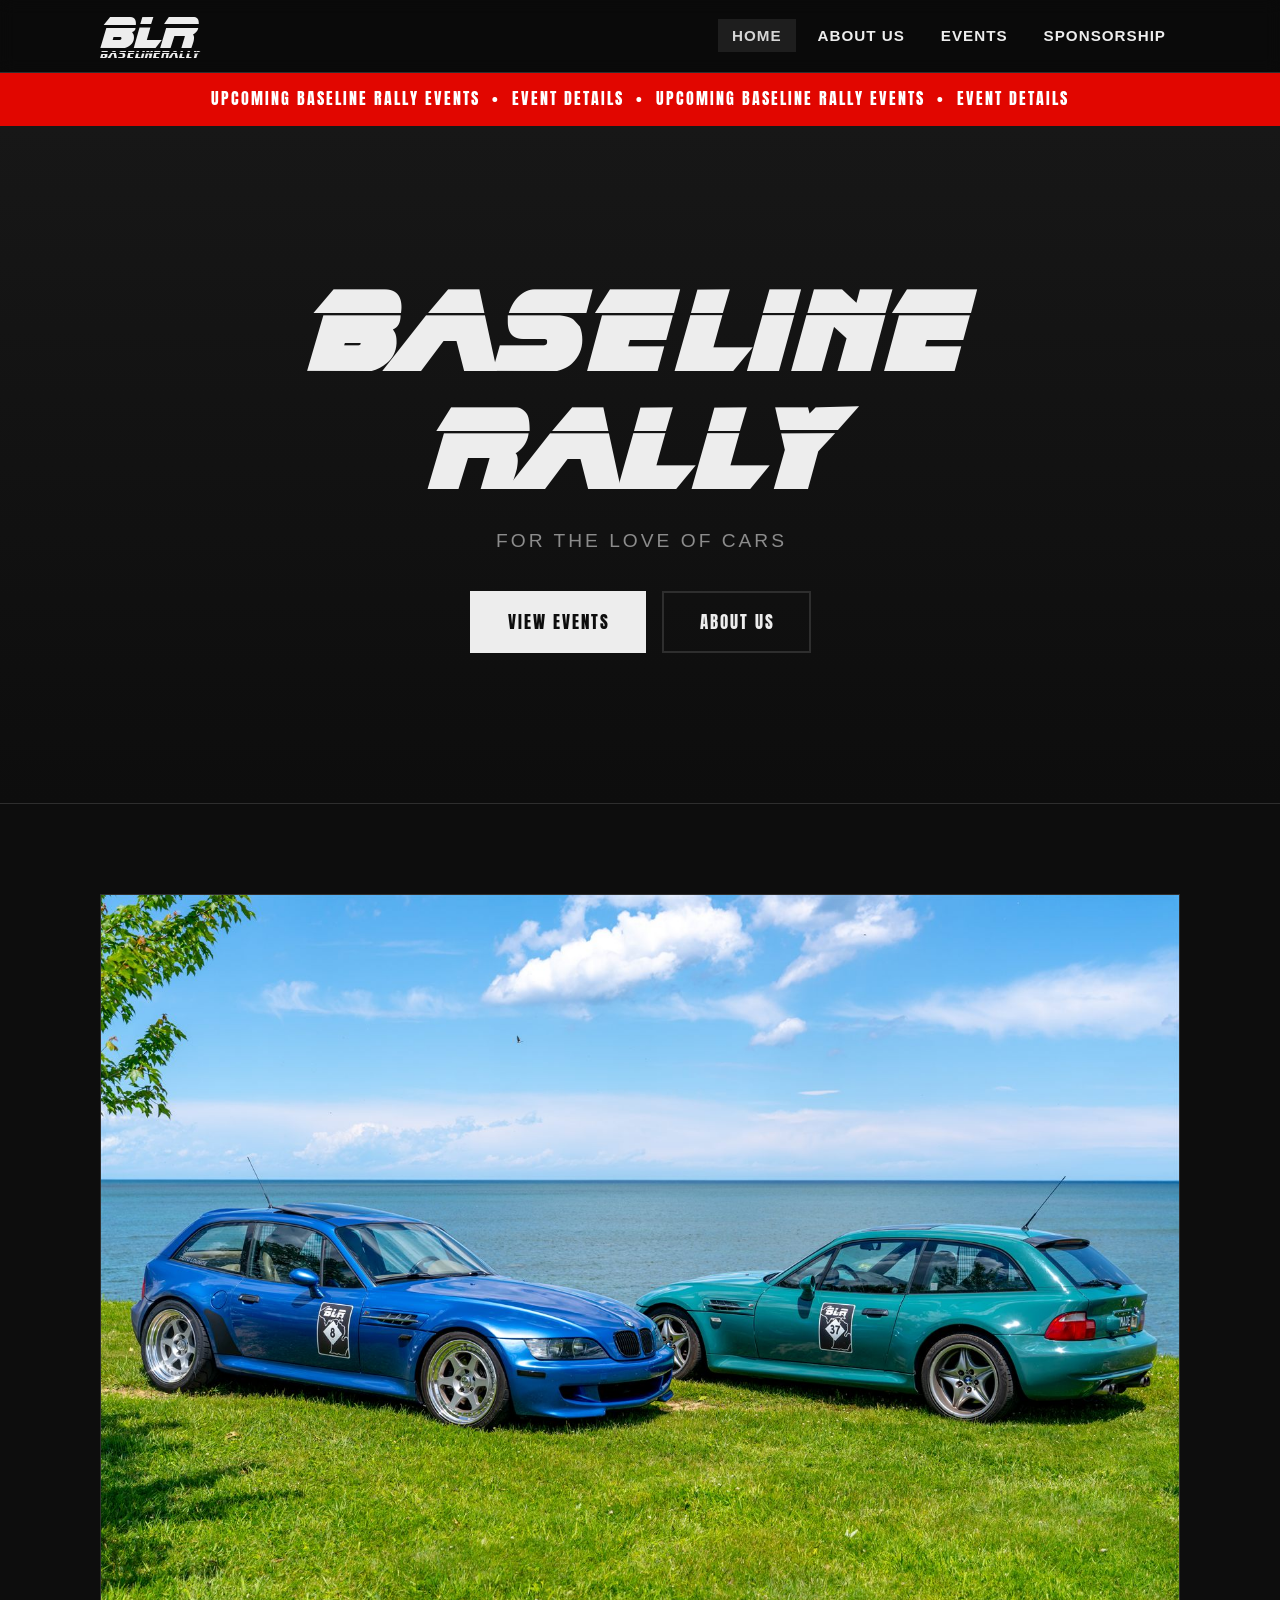
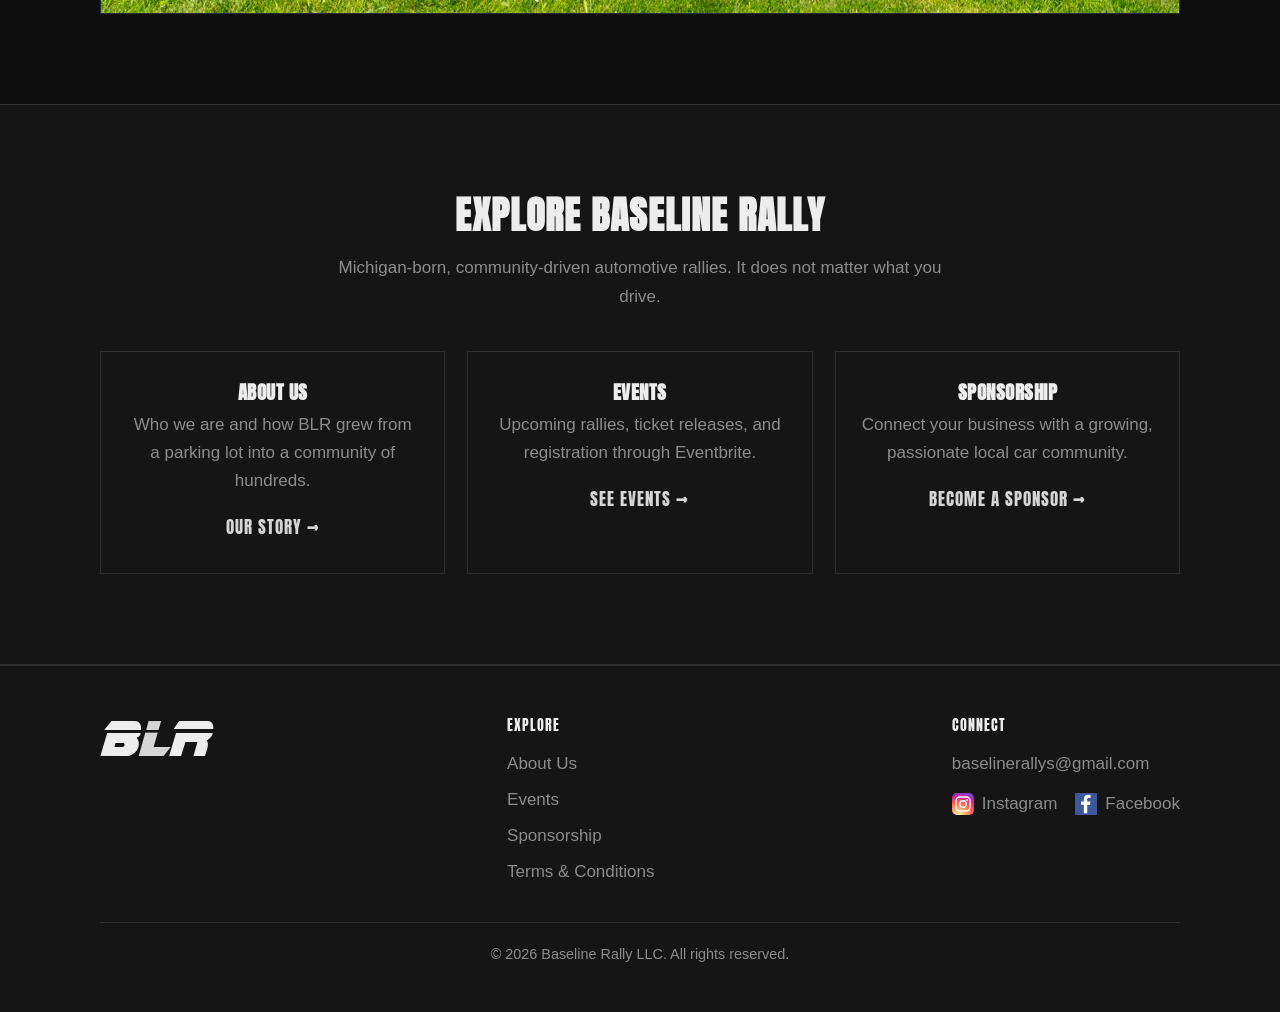
<file: index.html>
<!DOCTYPE html>
<html lang="en">
<head>
  <meta charset="UTF-8" />
  <meta name="viewport" content="width=device-width, initial-scale=1.0" />
  <!-- PREVIEW BUILD — keeps this out of search results while it is a work in
       progress. REMOVE BEFORE THE REAL LAUNCH, or the live site will never
       be indexed by Google. -->
  <meta name="robots" content="noindex, nofollow" />
  <title>Baseline Rally</title>
  <!-- Link-preview blurb hidden for the client preview. Discord, Slack and
       iMessage show this as the description under the title when the URL is
       pasted. Un-comment before launch: it is also Google's search snippet.
  <meta name="description" content="Baseline Rally (BLR) is a Michigan automotive community hosting accessible leisure rallies, meets, and events. It does not matter what you drive." />
  -->
  <link rel="preconnect" href="https://fonts.googleapis.com" />
  <link rel="preconnect" href="https://fonts.gstatic.com" crossorigin />
  <link href="https://fonts.googleapis.com/css2?family=Anton&display=swap" rel="stylesheet" />
  <link rel="stylesheet" href="css/styles.css" />
  <!-- Checkered-flag favicon. The SVG is what modern browsers use (crisp at
       any size); the PNG and .ico are fallbacks. Kept to a 4x4 grid because a
       finer check turns to grey mush at 16px. -->
  <link rel="icon" href="favicon.svg" type="image/svg+xml" />
  <link rel="icon" href="favicon-32.png" sizes="32x32" type="image/png" />
  <link rel="apple-touch-icon" href="apple-touch-icon.png" />
</head>
<body>
  <a class="skip-link" href="#main">Skip to content</a>

  <header class="site-header">
    <div class="container nav">
      <!-- Logo lockup: big BLR with the wordmark tucked underneath, matching
           the Canva mock. aria-label carries the real name because the visible
           wordmark is set solid ("baselinerally") to match the artwork. -->
      <a class="logo logo-lockup" href="index.html" aria-label="Baseline Rally home"><span class="logo-mark">BLR</span><span class="logo-word">Baselinerally</span></a>
      <button class="nav-toggle" aria-label="Toggle menu" aria-expanded="false" aria-controls="nav-links">&#9776;</button>
      <ul class="nav-links" id="nav-links">
        <li><a href="index.html">Home</a></li>
        <li><a href="about.html">About Us</a></li>
        <li><a href="events.html">Events</a></li>
        <li><a href="sponsorship.html">Sponsorship</a></li>
      </ul>
    </div>
  </header>

  <!-- Event announcement banner: links to Events.
       Wording: avoid "Tap" (touch only), "Click" (mouse only) and "See"
       (sight only). "Event Details" is a noun phrase, so it reads correctly
       for touch, mouse, keyboard, screen-reader and switch users alike.
       The ticker text is duplicated only so the marquee can loop seamlessly,
       so it is hidden from assistive tech to avoid it being announced twice;
       the aria-label is what screen readers actually read out. -->
  <a class="event-banner" href="events.html" aria-label="Upcoming Baseline Rally events — event details">
    <span class="ticker" aria-hidden="true">Upcoming Baseline Rally Events &nbsp;•&nbsp; Event Details &nbsp;•&nbsp; Upcoming Baseline Rally Events &nbsp;•&nbsp; Event Details</span>
  </a>

  <main id="main">
    <!-- Hero -->
    <section class="hero">
      <!-- Two block-level lines so the wordmark always stacks at every width,
           rather than only wrapping once the screen gets narrow. Each line is
           then centred on its own, which is what makes it read as balanced. -->
      <h1 class="brand-title"><span class="line">Baseline</span><span class="line">Rally</span></h1>
      <p class="tagline">For the Love of Cars</p>
      <div class="container" style="margin-top:34px; display:flex; gap:16px; justify-content:center; flex-wrap:wrap;">
        <a class="btn" href="events.html">View Events</a>
        <a class="btn secondary" href="about.html">About Us</a>
      </div>
    </section>

    <!-- Featured image -->
    <section class="section">
      <div class="container">
        <!-- The frame keeps the striped placeholder as its background and
             reserves a 3:2 box, so the page never jumps as the photo loads.
             width/height match the exported file's aspect ratio. -->
        <div class="media-frame">
          <img src="img/home-featured.jpg" width="1600" height="1067"
               alt="Two BMW Z3 M Coupes, one blue and one teal, parked on the grass overlooking Lake Michigan, both wearing Baseline Rally door decals." />
        </div>
      </div>
    </section>

    <!-- Quick nav cards -->
    <section class="section alt">
      <div class="container">
        <div class="section-head">
          <h2>Explore Baseline Rally</h2>
          <p>Michigan-born, community-driven automotive rallies. It does not matter what you drive.</p>
        </div>
        <div class="card-grid">
          <div class="card">
            <h3>About Us</h3>
            <p>Who we are and how BLR grew from a parking lot into a community of hundreds.</p>
            <a class="card-link" href="about.html">Our Story &rarr;</a>
          </div>
          <div class="card">
            <h3>Events</h3>
            <p>Upcoming rallies, ticket releases, and registration through Eventbrite.</p>
            <a class="card-link" href="events.html">See Events &rarr;</a>
          </div>
          <div class="card">
            <h3>Sponsorship</h3>
            <p>Connect your business with a growing, passionate local car community.</p>
            <a class="card-link" href="sponsorship.html">Become a Sponsor &rarr;</a>
          </div>
        </div>
      </div>
    </section>
  </main>

  <!-- Footer (include on every page) -->
  <footer class="site-footer">
    <div class="container footer-grid">
      <div class="footer-brand">
        <a class="logo" href="index.html">B<span>L</span>R</a>
      </div>
      <div>
        <p class="footer-heading">Explore</p>
        <ul class="footer-links">
          <li><a href="about.html">About Us</a></li>
          <li><a href="events.html">Events</a></li>
          <li><a href="sponsorship.html">Sponsorship</a></li>
          <li><a href="terms.html">Terms &amp; Conditions</a></li>
        </ul>
      </div>
      <div>
        <p class="footer-heading">Connect</p>
        <ul class="footer-links">
          <li><a href="mailto:baselinerallys@gmail.com">baselinerallys@gmail.com</a></li>
        </ul>
        <div class="footer-social" style="margin-top:12px;">
          <!-- Icon lives INSIDE the link so the image and the word are one
               clickable target. alt="" because the adjacent text already names
               the link — a screen reader would otherwise say it twice. -->
          <a href="https://www.instagram.com/baselinerally.official" target="_blank" rel="noopener"><img src="img/instagram.svg" alt="" width="22" height="22" />Instagram</a>
          <a href="https://www.facebook.com/baselinerally" target="_blank" rel="noopener"><img src="img/facebook.svg" alt="" width="22" height="22" />Facebook</a>
        </div>
      </div>
    </div>
    <div class="container">
      <p class="copyright">&copy; 2026 Baseline Rally LLC. All rights reserved.</p>
    </div>
  </footer>

  <script src="js/main.js"></script>
</body>
</html>
</file>
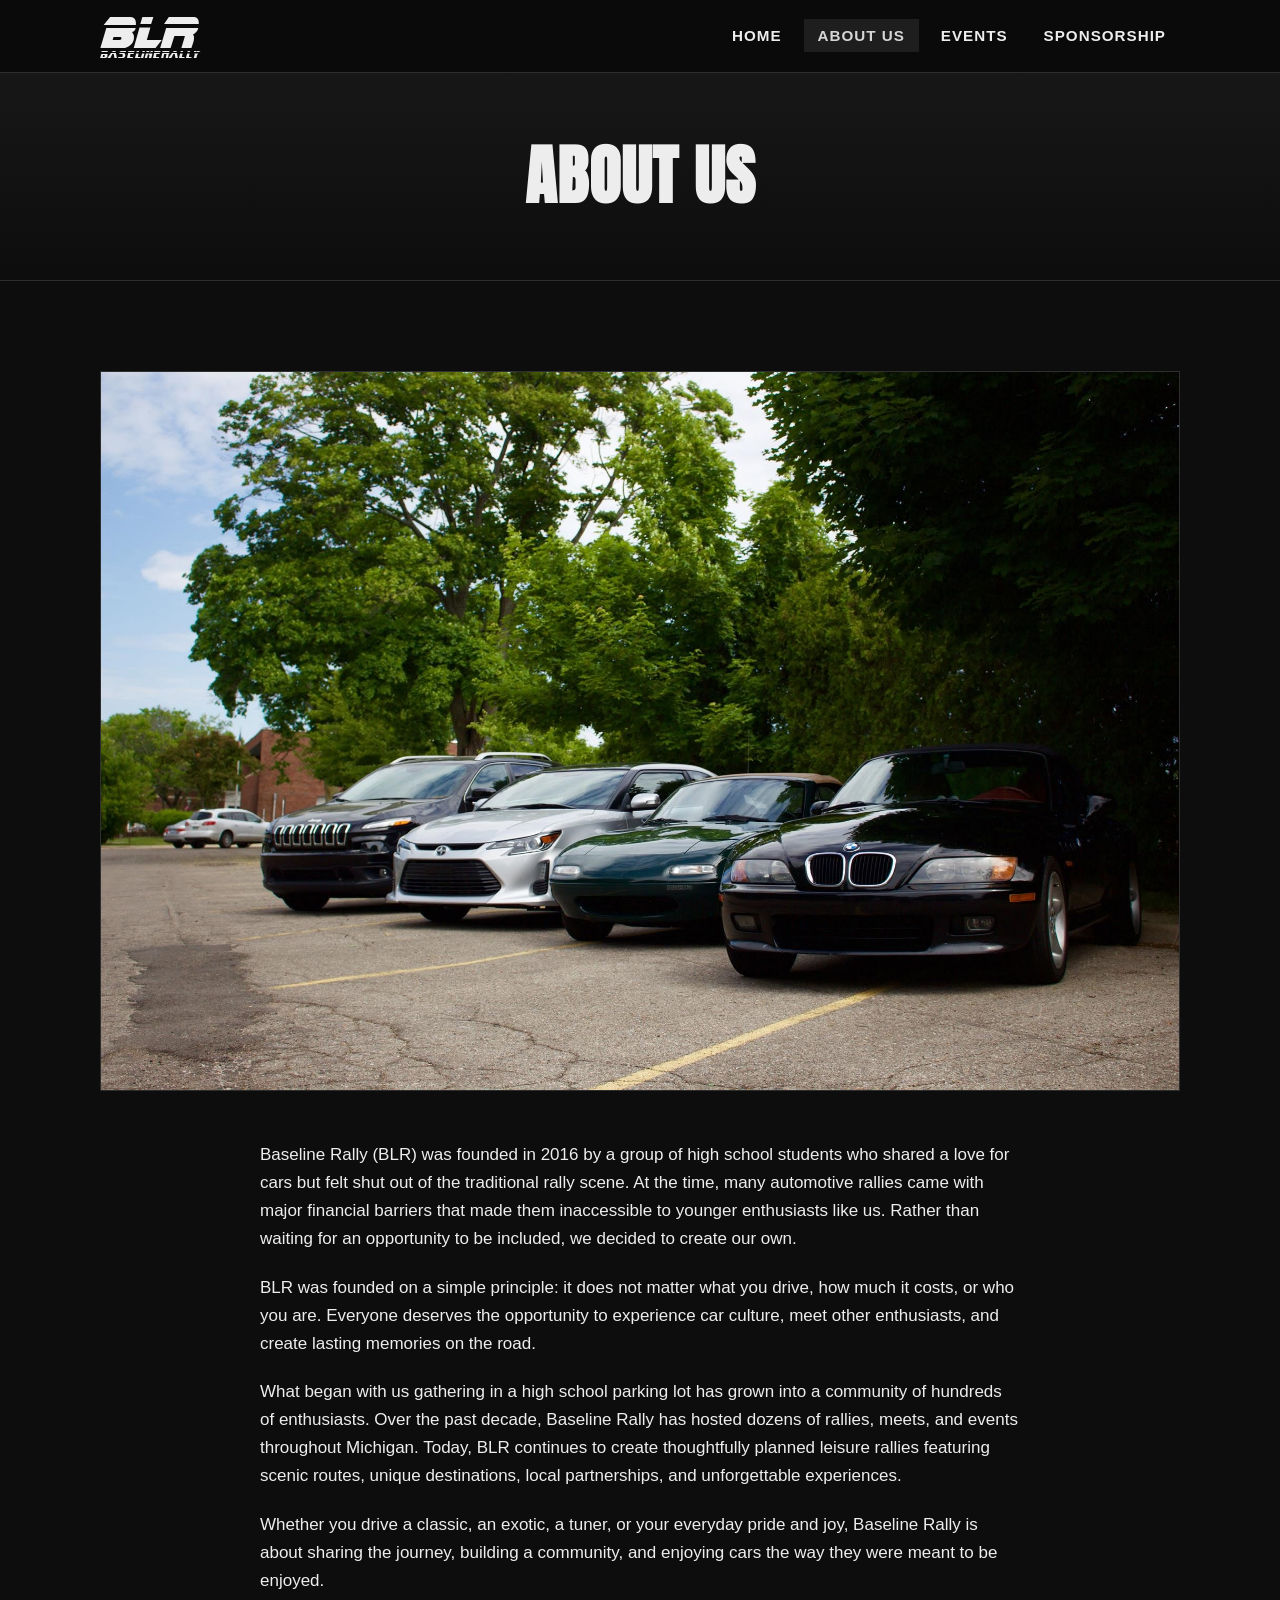
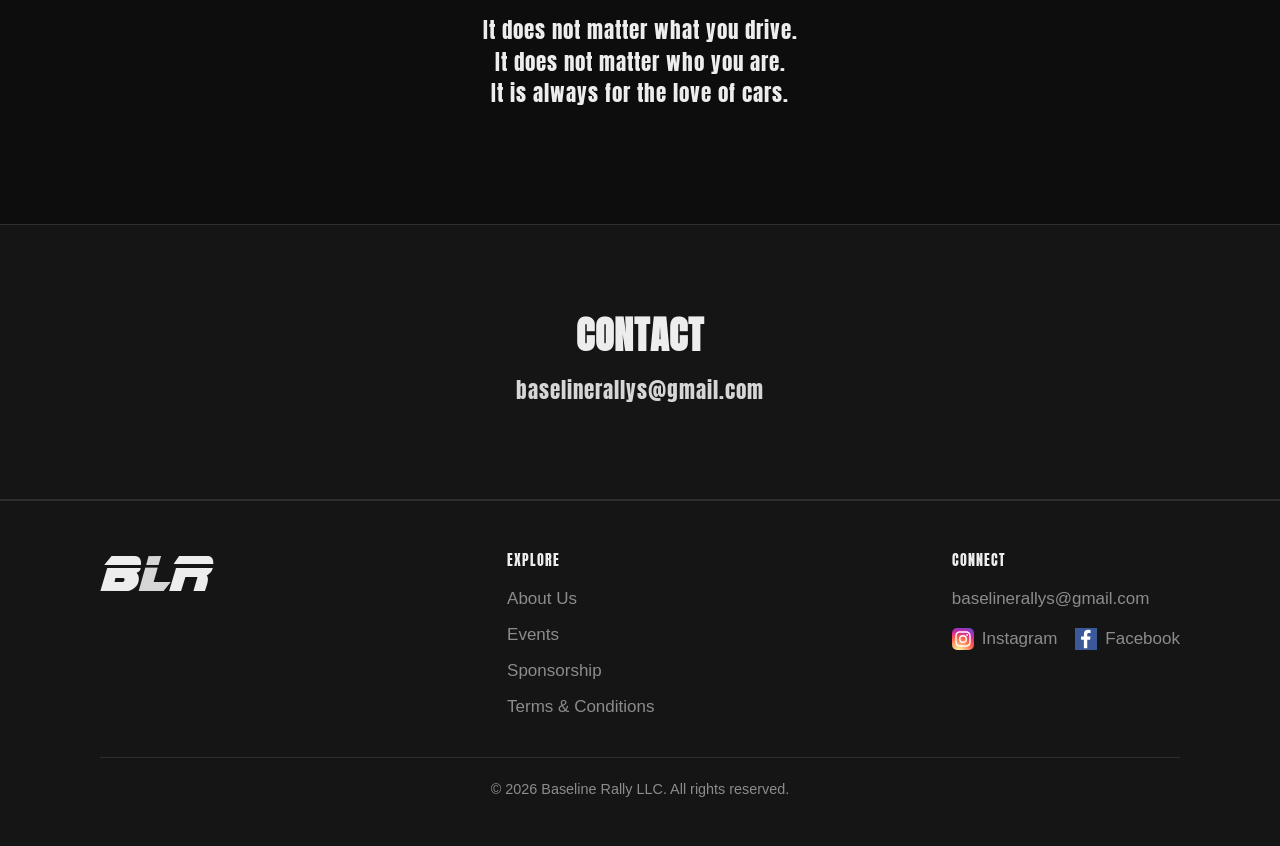
<file: about.html>
<!DOCTYPE html>
<html lang="en">
<head>
  <meta charset="UTF-8" />
  <meta name="viewport" content="width=device-width, initial-scale=1.0" />
  <!-- PREVIEW BUILD — keeps this out of search results while it is a work in
       progress. REMOVE BEFORE THE REAL LAUNCH, or the live site will never
       be indexed by Google. -->
  <meta name="robots" content="noindex, nofollow" />
  <title>Baseline Rally &middot; About Us</title>
  <!-- Link-preview blurb hidden for the client preview. Un-comment before launch.
  <meta name="description" content="Baseline Rally was founded in 2016 by high school students who wanted an accessible rally scene. It does not matter what you drive." />
  -->
  <link rel="preconnect" href="https://fonts.googleapis.com" />
  <link rel="preconnect" href="https://fonts.gstatic.com" crossorigin />
  <link href="https://fonts.googleapis.com/css2?family=Anton&display=swap" rel="stylesheet" />
  <link rel="stylesheet" href="css/styles.css" />
  <link rel="icon" href="favicon.svg" type="image/svg+xml" />
  <link rel="icon" href="favicon-32.png" sizes="32x32" type="image/png" />
  <link rel="apple-touch-icon" href="apple-touch-icon.png" />
</head>
<body>
  <a class="skip-link" href="#main">Skip to content</a>

  <header class="site-header">
    <div class="container nav">
      <a class="logo logo-lockup" href="index.html" aria-label="Baseline Rally home"><span class="logo-mark">BLR</span><span class="logo-word">Baselinerally</span></a>
      <button class="nav-toggle" aria-label="Toggle menu" aria-expanded="false" aria-controls="nav-links">&#9776;</button>
      <ul class="nav-links" id="nav-links">
        <li><a href="index.html">Home</a></li>
        <li><a href="about.html">About Us</a></li>
        <li><a href="events.html">Events</a></li>
        <li><a href="sponsorship.html">Sponsorship</a></li>
      </ul>
    </div>
  </header>

  <main id="main">
    <section class="hero" style="padding-top:70px; padding-bottom:70px;">
      <h1>About Us</h1>
    </section>

    <section class="section">
      <div class="container">
        <div class="media-frame" style="margin-bottom:50px;">
          <img src="img/about-featured.jpg" width="2048" height="1365"
               alt="Four cars lined up in a parking lot at the first Baseline Rally — a black Jeep Cherokee, a silver Scion tC, a dark green Mazda Miata, and a black BMW Z3 roadster." />
        </div>

        <div class="prose">
          <p>Baseline Rally (BLR) was founded in 2016 by a group of high school students who shared a love for cars but felt shut out of the traditional rally scene. At the time, many automotive rallies came with major financial barriers that made them inaccessible to younger enthusiasts like us. Rather than waiting for an opportunity to be included, we decided to create our own.</p>

          <p>BLR was founded on a simple principle: it does not matter what you drive, how much it costs, or who you are. Everyone deserves the opportunity to experience car culture, meet other enthusiasts, and create lasting memories on the road.</p>

          <p>What began with us gathering in a high school parking lot has grown into a community of hundreds of enthusiasts. Over the past decade, Baseline Rally has hosted dozens of rallies, meets, and events throughout Michigan. Today, BLR continues to create thoughtfully planned leisure rallies featuring scenic routes, unique destinations, local partnerships, and unforgettable experiences.</p>

          <p>Whether you drive a classic, an exotic, a tuner, or your everyday pride and joy, Baseline Rally is about sharing the journey, building a community, and enjoying cars the way they were meant to be enjoyed.</p>

          <p class="creed">
            It does not matter what you drive.<br />
            It does not matter who you are.<br />
            It is always for the love of cars.
          </p>
        </div>
      </div>
    </section>

    <section class="section alt">
      <div class="container contact-strip">
        <h2>Contact</h2>
        <a href="mailto:baselinerallys@gmail.com">baselinerallys@gmail.com</a>
      </div>
    </section>
  </main>

  <footer class="site-footer">
    <div class="container footer-grid">
      <div class="footer-brand">
        <a class="logo" href="index.html">B<span>L</span>R</a>
      </div>
      <div>
        <p class="footer-heading">Explore</p>
        <ul class="footer-links">
          <li><a href="about.html">About Us</a></li>
          <li><a href="events.html">Events</a></li>
          <li><a href="sponsorship.html">Sponsorship</a></li>
          <li><a href="terms.html">Terms &amp; Conditions</a></li>
        </ul>
      </div>
      <div>
        <p class="footer-heading">Connect</p>
        <ul class="footer-links">
          <li><a href="mailto:baselinerallys@gmail.com">baselinerallys@gmail.com</a></li>
        </ul>
        <div class="footer-social" style="margin-top:12px;">
          <a href="https://www.instagram.com/baselinerally.official" target="_blank" rel="noopener"><img src="img/instagram.svg" alt="" width="22" height="22" />Instagram</a>
          <a href="https://www.facebook.com/baselinerally" target="_blank" rel="noopener"><img src="img/facebook.svg" alt="" width="22" height="22" />Facebook</a>
        </div>
      </div>
    </div>
    <div class="container">
      <p class="copyright">&copy; 2026 Baseline Rally LLC. All rights reserved.</p>
    </div>
  </footer>

  <script src="js/main.js"></script>
</body>
</html>
</file>
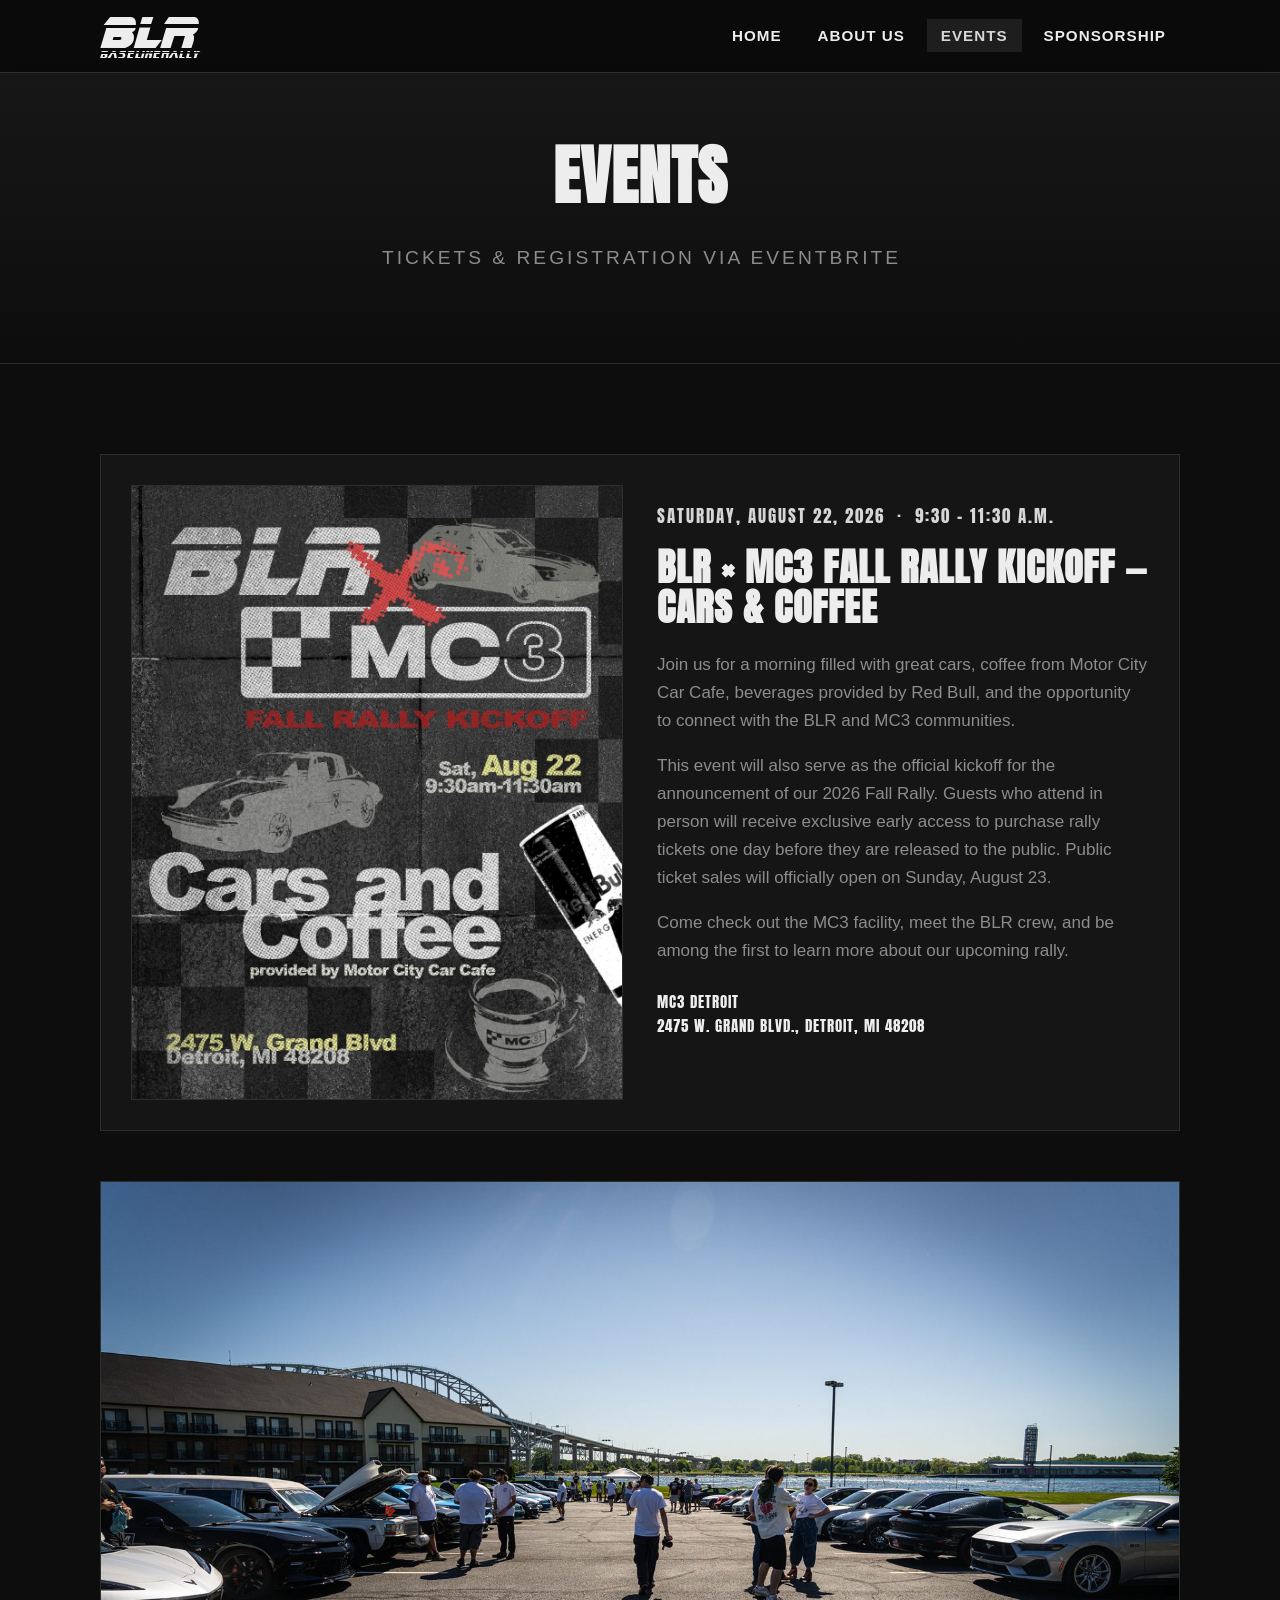
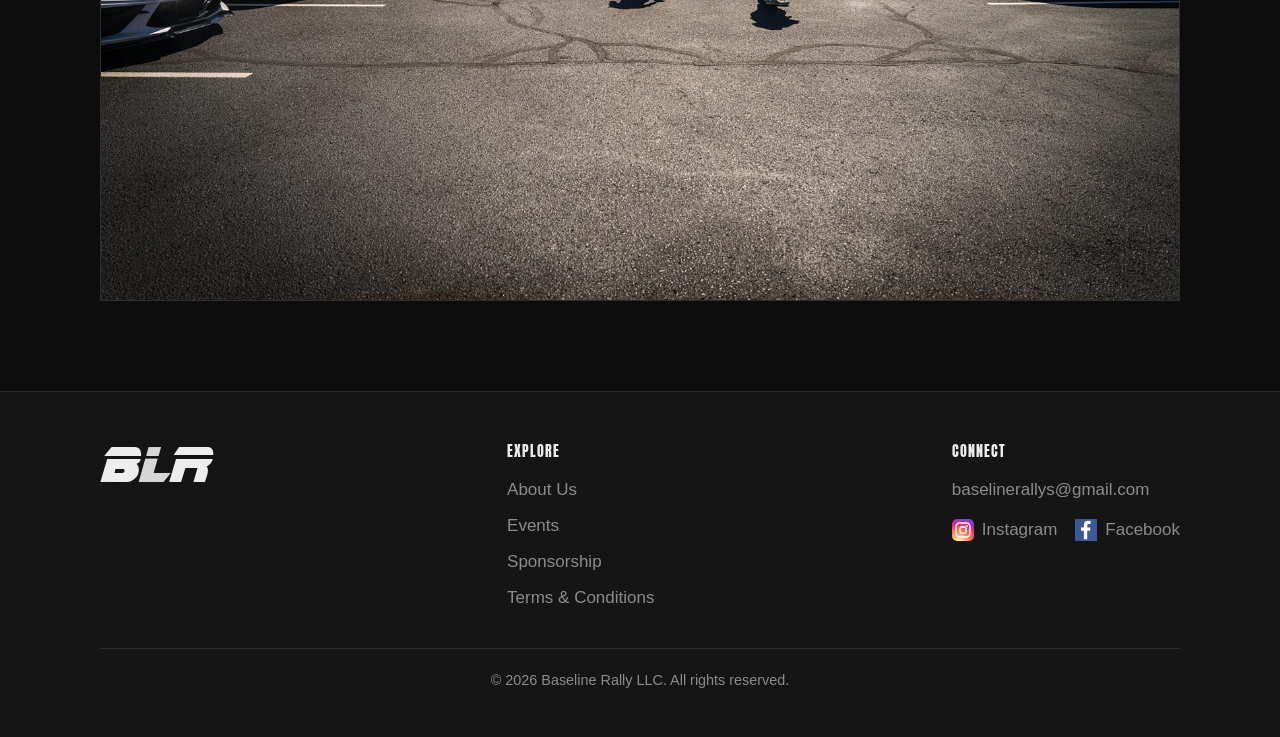
<file: events.html>
<!DOCTYPE html>
<html lang="en">
<head>
  <meta charset="UTF-8" />
  <meta name="viewport" content="width=device-width, initial-scale=1.0" />
  <!-- PREVIEW BUILD — keeps this out of search results while it is a work in
       progress. REMOVE BEFORE THE REAL LAUNCH, or the live site will never
       be indexed by Google. -->
  <meta name="robots" content="noindex, nofollow" />
  <title>Baseline Rally &middot; Events</title>
  <!-- Link-preview blurb hidden for the client preview. Un-comment before launch.
  <meta name="description" content="Upcoming Baseline Rally events and ticket sales, hosted through Eventbrite." />
  -->
  <link rel="preconnect" href="https://fonts.googleapis.com" />
  <link rel="preconnect" href="https://fonts.gstatic.com" crossorigin />
  <link href="https://fonts.googleapis.com/css2?family=Anton&display=swap" rel="stylesheet" />
  <link rel="stylesheet" href="css/styles.css" />
  <link rel="icon" href="favicon.svg" type="image/svg+xml" />
  <link rel="icon" href="favicon-32.png" sizes="32x32" type="image/png" />
  <link rel="apple-touch-icon" href="apple-touch-icon.png" />
</head>
<body>
  <a class="skip-link" href="#main">Skip to content</a>

  <header class="site-header">
    <div class="container nav">
      <a class="logo logo-lockup" href="index.html" aria-label="Baseline Rally home"><span class="logo-mark">BLR</span><span class="logo-word">Baselinerally</span></a>
      <button class="nav-toggle" aria-label="Toggle menu" aria-expanded="false" aria-controls="nav-links">&#9776;</button>
      <ul class="nav-links" id="nav-links">
        <li><a href="index.html">Home</a></li>
        <li><a href="about.html">About Us</a></li>
        <li><a href="events.html">Events</a></li>
        <li><a href="sponsorship.html">Sponsorship</a></li>
      </ul>
    </div>
  </header>

  <main id="main">
    <section class="hero" style="padding-top:70px; padding-bottom:70px;">
      <h1>Events</h1>
      <p class="tagline">Tickets &amp; Registration via Eventbrite</p>
    </section>

    <section class="section">
      <div class="container">

        <!-- LIVE EVENT. When this one has passed, comment this card out and
             un-comment the "Events Coming Soon" block below it. -->
        <div class="event-card">
          <div class="media-frame poster">
            <img src="img/event-mc3-kickoff.jpg" width="1080" height="1350"
                 alt="Event flyer: BLR x MC3 Fall Rally Kickoff, Cars and Coffee provided by Motor City Car Cafe, Saturday August 22, 9:30 to 11:30 a.m., 2475 W. Grand Blvd, Detroit MI 48208." />
          </div>
          <div class="meta">
            <p class="date">Saturday, August 22, 2026 &nbsp;&middot;&nbsp; 9:30 &ndash; 11:30 a.m.</p>
            <h2>BLR &times; MC3 Fall Rally Kickoff &mdash; Cars &amp; Coffee</h2>
            <p>Join us for a morning filled with great cars, coffee from Motor City Car Cafe, beverages provided by Red Bull, and the opportunity to connect with the BLR and MC3 communities.</p>
            <p>This event will also serve as the official kickoff for the announcement of our 2026 Fall Rally. Guests who attend in person will receive exclusive early access to purchase rally tickets one day before they are released to the public. Public ticket sales will officially open on Sunday, August 23.</p>
            <p>Come check out the MC3 facility, meet the BLR crew, and be among the first to learn more about our upcoming rally.</p>
            <p class="venue">MC3 Detroit<br />2475 W. Grand Blvd., Detroit, MI 48208</p>
          </div>
        </div>

        <!-- Featured photo sits below the event card so the live event leads
             the page. margin-top rather than -bottom now that it trails. -->
        <div class="media-frame" style="margin-top:50px;">
          <img src="img/events-featured.jpg" width="1600" height="1067"
               alt="A Baseline Rally meet on a waterfront parking lot, with rows of cars, attendees walking between them, and the Blue Water Bridge in the background." />
        </div>

        <!-- ============================================================
             NO EVENT AVAILABLE (default state) — un-comment this and comment
             out the event card above once the event has passed.
             ============================================================
        <div class="status-block" id="no-event">
          <p class="big">Events Coming Soon</p>
          <p>Follow <a href="https://www.instagram.com/baselinerally.official" target="_blank" rel="noopener">@baselinerally.official</a> for future rally announcements and ticket-release information.</p>
        </div>
        ============================================================ -->

        <!-- ============================================================
             EVENT AVAILABLE template — fill in and un-comment when live.
             Replace EVENTBRITE_LINK with the real URL when provided.
             ============================================================
        <div class="event-card">
          <div class="media-placeholder">Featured Event Image — add from Dropbox</div>
          <div class="meta">
            <p class="date">Event Date — e.g. Saturday, September 12, 2026</p>
            <h2>Event Name</h2>
            <p>Short event description goes here. A scenic route, a great destination, and good company.</p>
            <a class="btn" href="EVENTBRITE_LINK" target="_blank" rel="noopener">View Event &amp; Purchase Tickets</a>
          </div>
        </div>
        -->

      </div>
    </section>
  </main>

  <footer class="site-footer">
    <div class="container footer-grid">
      <div class="footer-brand">
        <a class="logo" href="index.html">B<span>L</span>R</a>
      </div>
      <div>
        <p class="footer-heading">Explore</p>
        <ul class="footer-links">
          <li><a href="about.html">About Us</a></li>
          <li><a href="events.html">Events</a></li>
          <li><a href="sponsorship.html">Sponsorship</a></li>
          <li><a href="terms.html">Terms &amp; Conditions</a></li>
        </ul>
      </div>
      <div>
        <p class="footer-heading">Connect</p>
        <ul class="footer-links">
          <li><a href="mailto:baselinerallys@gmail.com">baselinerallys@gmail.com</a></li>
        </ul>
        <div class="footer-social" style="margin-top:12px;">
          <a href="https://www.instagram.com/baselinerally.official" target="_blank" rel="noopener"><img src="img/instagram.svg" alt="" width="22" height="22" />Instagram</a>
          <a href="https://www.facebook.com/baselinerally" target="_blank" rel="noopener"><img src="img/facebook.svg" alt="" width="22" height="22" />Facebook</a>
        </div>
      </div>
    </div>
    <div class="container">
      <p class="copyright">&copy; 2026 Baseline Rally LLC. All rights reserved.</p>
    </div>
  </footer>

  <script src="js/main.js"></script>
</body>
</html>
</file>
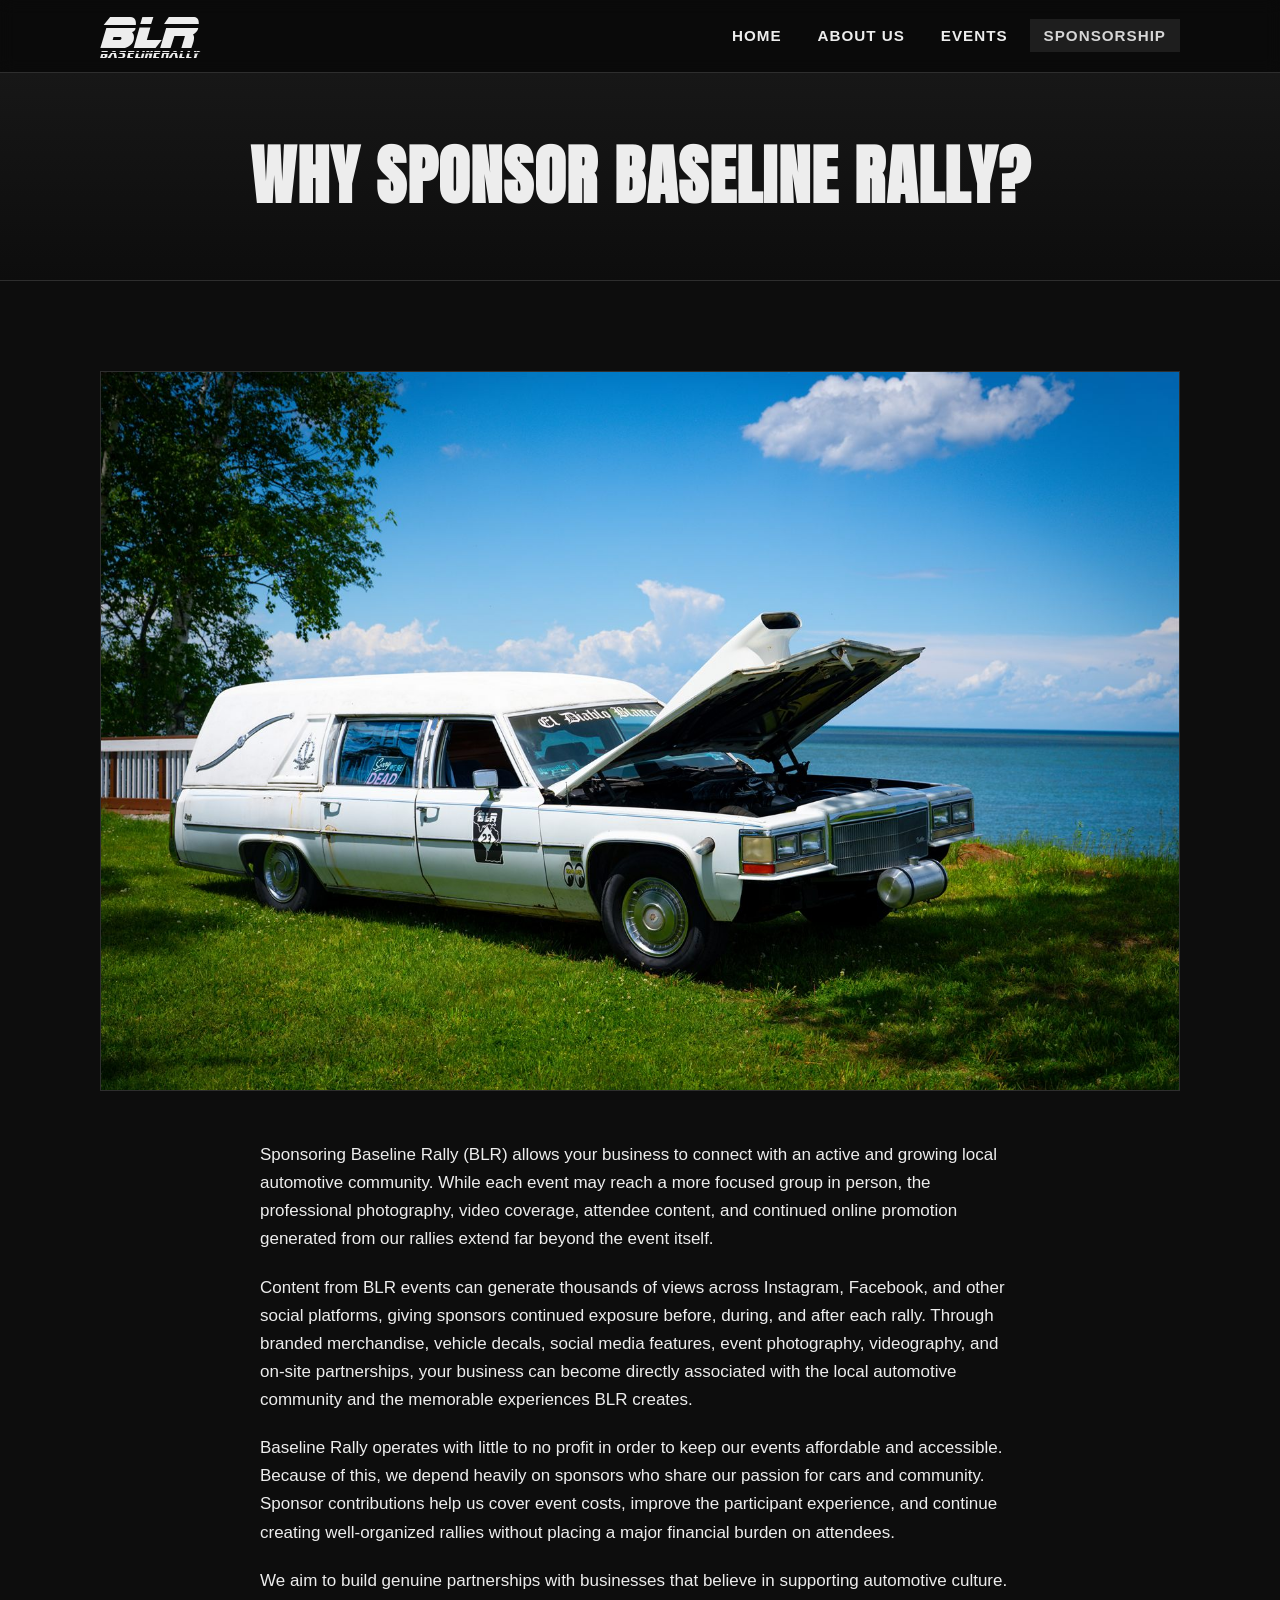
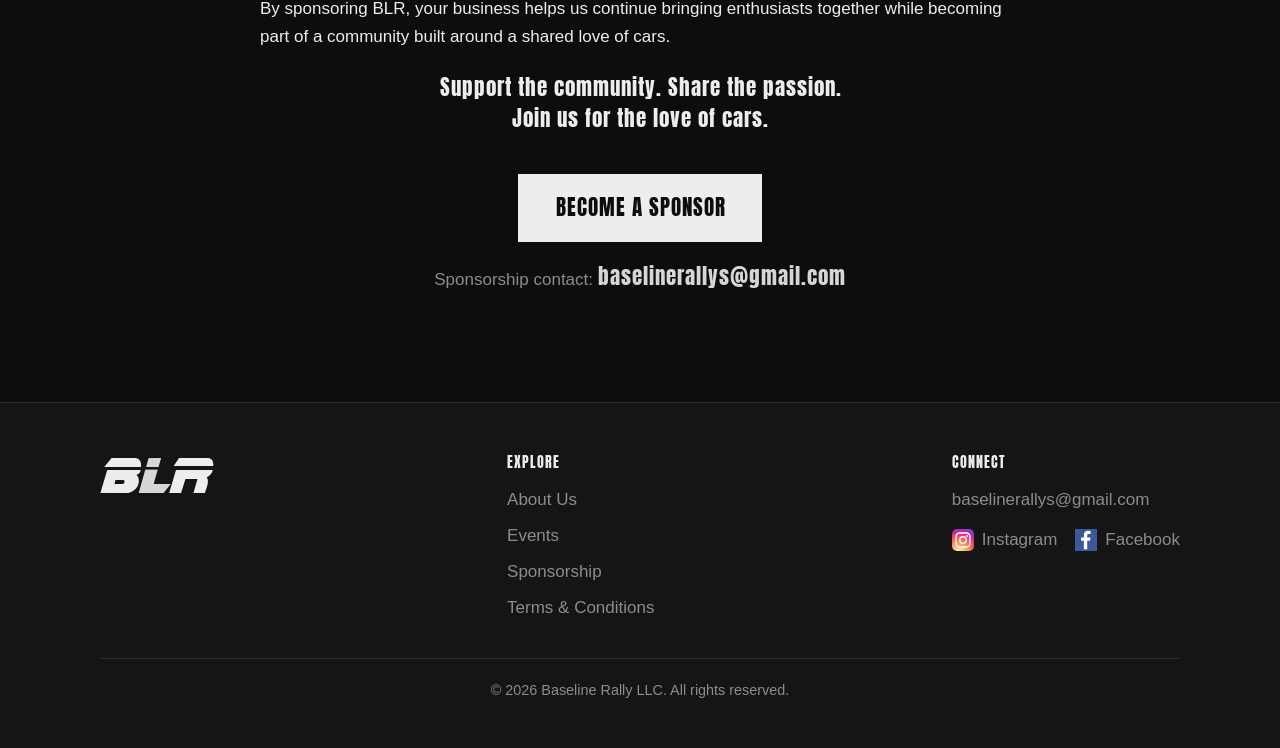
<file: sponsorship.html>
<!DOCTYPE html>
<html lang="en">
<head>
  <meta charset="UTF-8" />
  <meta name="viewport" content="width=device-width, initial-scale=1.0" />
  <!-- PREVIEW BUILD — keeps this out of search results while it is a work in
       progress. REMOVE BEFORE THE REAL LAUNCH, or the live site will never
       be indexed by Google. -->
  <meta name="robots" content="noindex, nofollow" />
  <title>Baseline Rally &middot; Sponsorship</title>
  <!-- Link-preview blurb hidden for the client preview. Un-comment before launch.
  <meta name="description" content="Sponsor Baseline Rally and connect your business with an active, growing local automotive community." />
  -->
  <link rel="preconnect" href="https://fonts.googleapis.com" />
  <link rel="preconnect" href="https://fonts.gstatic.com" crossorigin />
  <link href="https://fonts.googleapis.com/css2?family=Anton&display=swap" rel="stylesheet" />
  <link rel="stylesheet" href="css/styles.css" />
  <link rel="icon" href="favicon.svg" type="image/svg+xml" />
  <link rel="icon" href="favicon-32.png" sizes="32x32" type="image/png" />
  <link rel="apple-touch-icon" href="apple-touch-icon.png" />
</head>
<body>
  <a class="skip-link" href="#main">Skip to content</a>

  <header class="site-header">
    <div class="container nav">
      <a class="logo logo-lockup" href="index.html" aria-label="Baseline Rally home"><span class="logo-mark">BLR</span><span class="logo-word">Baselinerally</span></a>
      <button class="nav-toggle" aria-label="Toggle menu" aria-expanded="false" aria-controls="nav-links">&#9776;</button>
      <ul class="nav-links" id="nav-links">
        <li><a href="index.html">Home</a></li>
        <li><a href="about.html">About Us</a></li>
        <li><a href="events.html">Events</a></li>
        <li><a href="sponsorship.html">Sponsorship</a></li>
      </ul>
    </div>
  </header>

  <main id="main">
    <section class="hero" style="padding-top:70px; padding-bottom:70px;">
      <h1>Why Sponsor Baseline Rally?</h1>
    </section>

    <section class="section">
      <div class="container">
        <div class="media-frame" style="margin-bottom:50px;">
          <img src="img/sponsorship-featured.jpg" width="1600" height="1067"
               alt="A white Cadillac hearse lettered &quot;El Diablo Blanco&quot; with its hood raised, wearing a Baseline Rally door decal, parked on the grass overlooking the lake." />
        </div>

        <div class="prose">
          <p>Sponsoring Baseline Rally (BLR) allows your business to connect with an active and growing local automotive community. While each event may reach a more focused group in person, the professional photography, video coverage, attendee content, and continued online promotion generated from our rallies extend far beyond the event itself.</p>

          <p>Content from BLR events can generate thousands of views across Instagram, Facebook, and other social platforms, giving sponsors continued exposure before, during, and after each rally. Through branded merchandise, vehicle decals, social media features, event photography, videography, and on-site partnerships, your business can become directly associated with the local automotive community and the memorable experiences BLR creates.</p>

          <p>Baseline Rally operates with little to no profit in order to keep our events affordable and accessible. Because of this, we depend heavily on sponsors who share our passion for cars and community. Sponsor contributions help us cover event costs, improve the participant experience, and continue creating well-organized rallies without placing a major financial burden on attendees.</p>

          <p>We aim to build genuine partnerships with businesses that believe in supporting automotive culture. By sponsoring BLR, your business helps us continue bringing enthusiasts together while becoming part of a community built around a shared love of cars.</p>

          <p class="creed">Support the community. Share the passion.<br />Join us for the love of cars.</p>
        </div>

        <div class="contact-strip" style="margin-top:40px;">
          <a class="btn" href="mailto:baselinerallys@gmail.com?subject=Baseline%20Rally%20Sponsorship%20Inquiry">Become a Sponsor</a>
          <p style="color:var(--muted); margin-top:18px;">Sponsorship contact: <a href="mailto:baselinerallys@gmail.com">baselinerallys@gmail.com</a></p>
        </div>
      </div>
    </section>
  </main>

  <footer class="site-footer">
    <div class="container footer-grid">
      <div class="footer-brand">
        <a class="logo" href="index.html">B<span>L</span>R</a>
      </div>
      <div>
        <p class="footer-heading">Explore</p>
        <ul class="footer-links">
          <li><a href="about.html">About Us</a></li>
          <li><a href="events.html">Events</a></li>
          <li><a href="sponsorship.html">Sponsorship</a></li>
          <li><a href="terms.html">Terms &amp; Conditions</a></li>
        </ul>
      </div>
      <div>
        <p class="footer-heading">Connect</p>
        <ul class="footer-links">
          <li><a href="mailto:baselinerallys@gmail.com">baselinerallys@gmail.com</a></li>
        </ul>
        <div class="footer-social" style="margin-top:12px;">
          <a href="https://www.instagram.com/baselinerally.official" target="_blank" rel="noopener"><img src="img/instagram.svg" alt="" width="22" height="22" />Instagram</a>
          <a href="https://www.facebook.com/baselinerally" target="_blank" rel="noopener"><img src="img/facebook.svg" alt="" width="22" height="22" />Facebook</a>
        </div>
      </div>
    </div>
    <div class="container">
      <p class="copyright">&copy; 2026 Baseline Rally LLC. All rights reserved.</p>
    </div>
  </footer>

  <script src="js/main.js"></script>
</body>
</html>
</file>
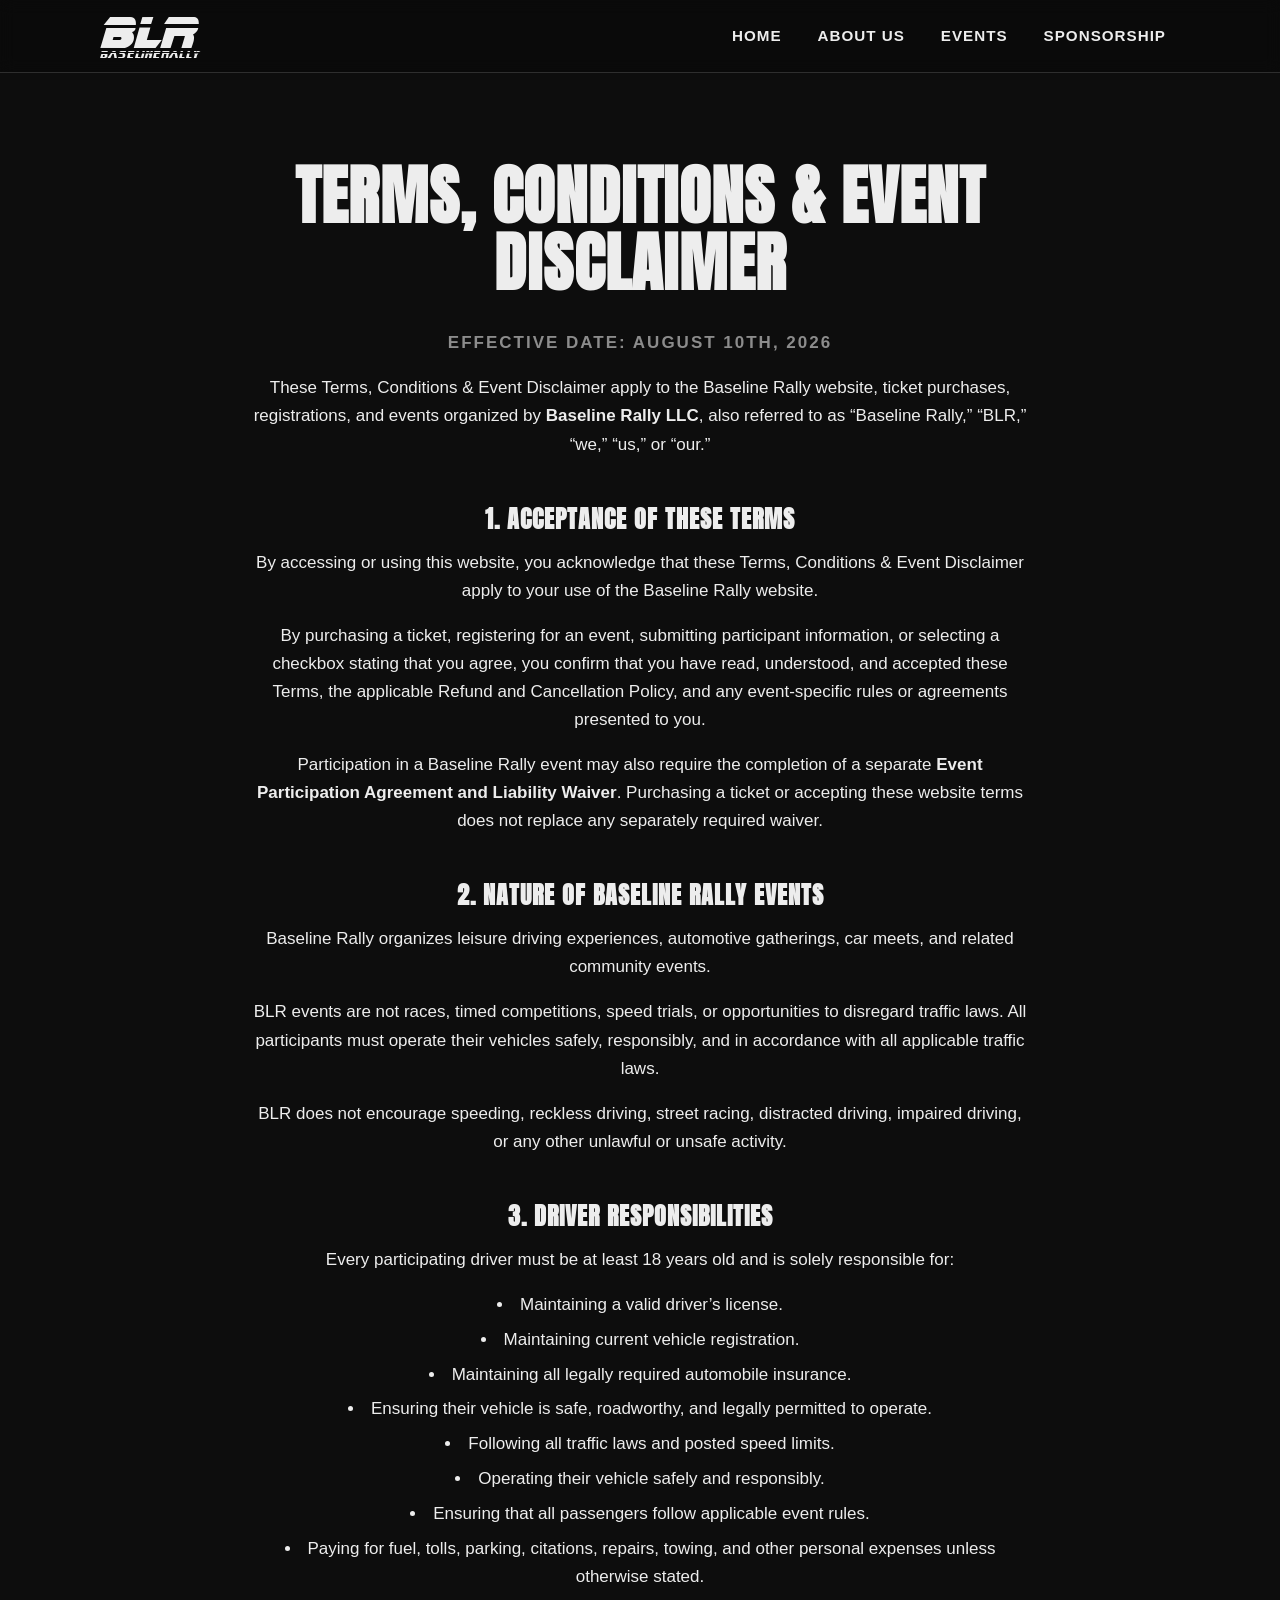
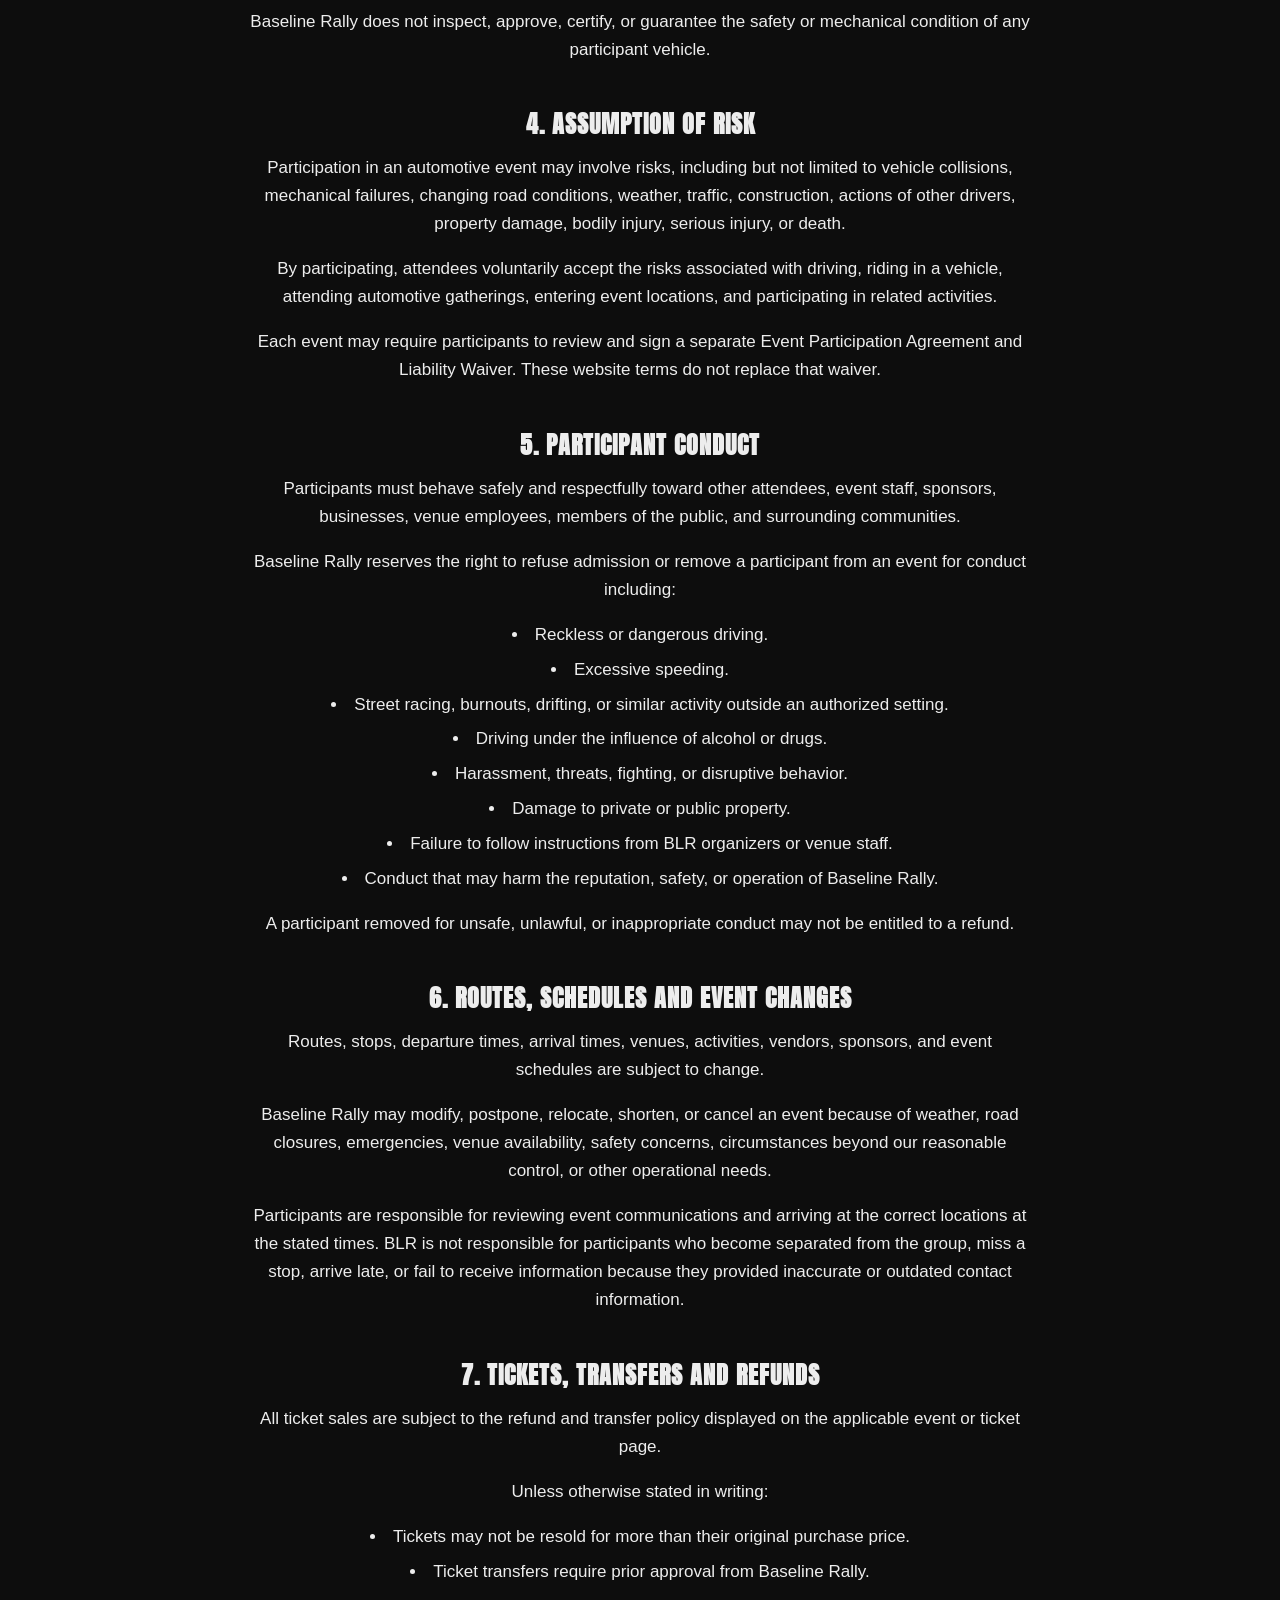
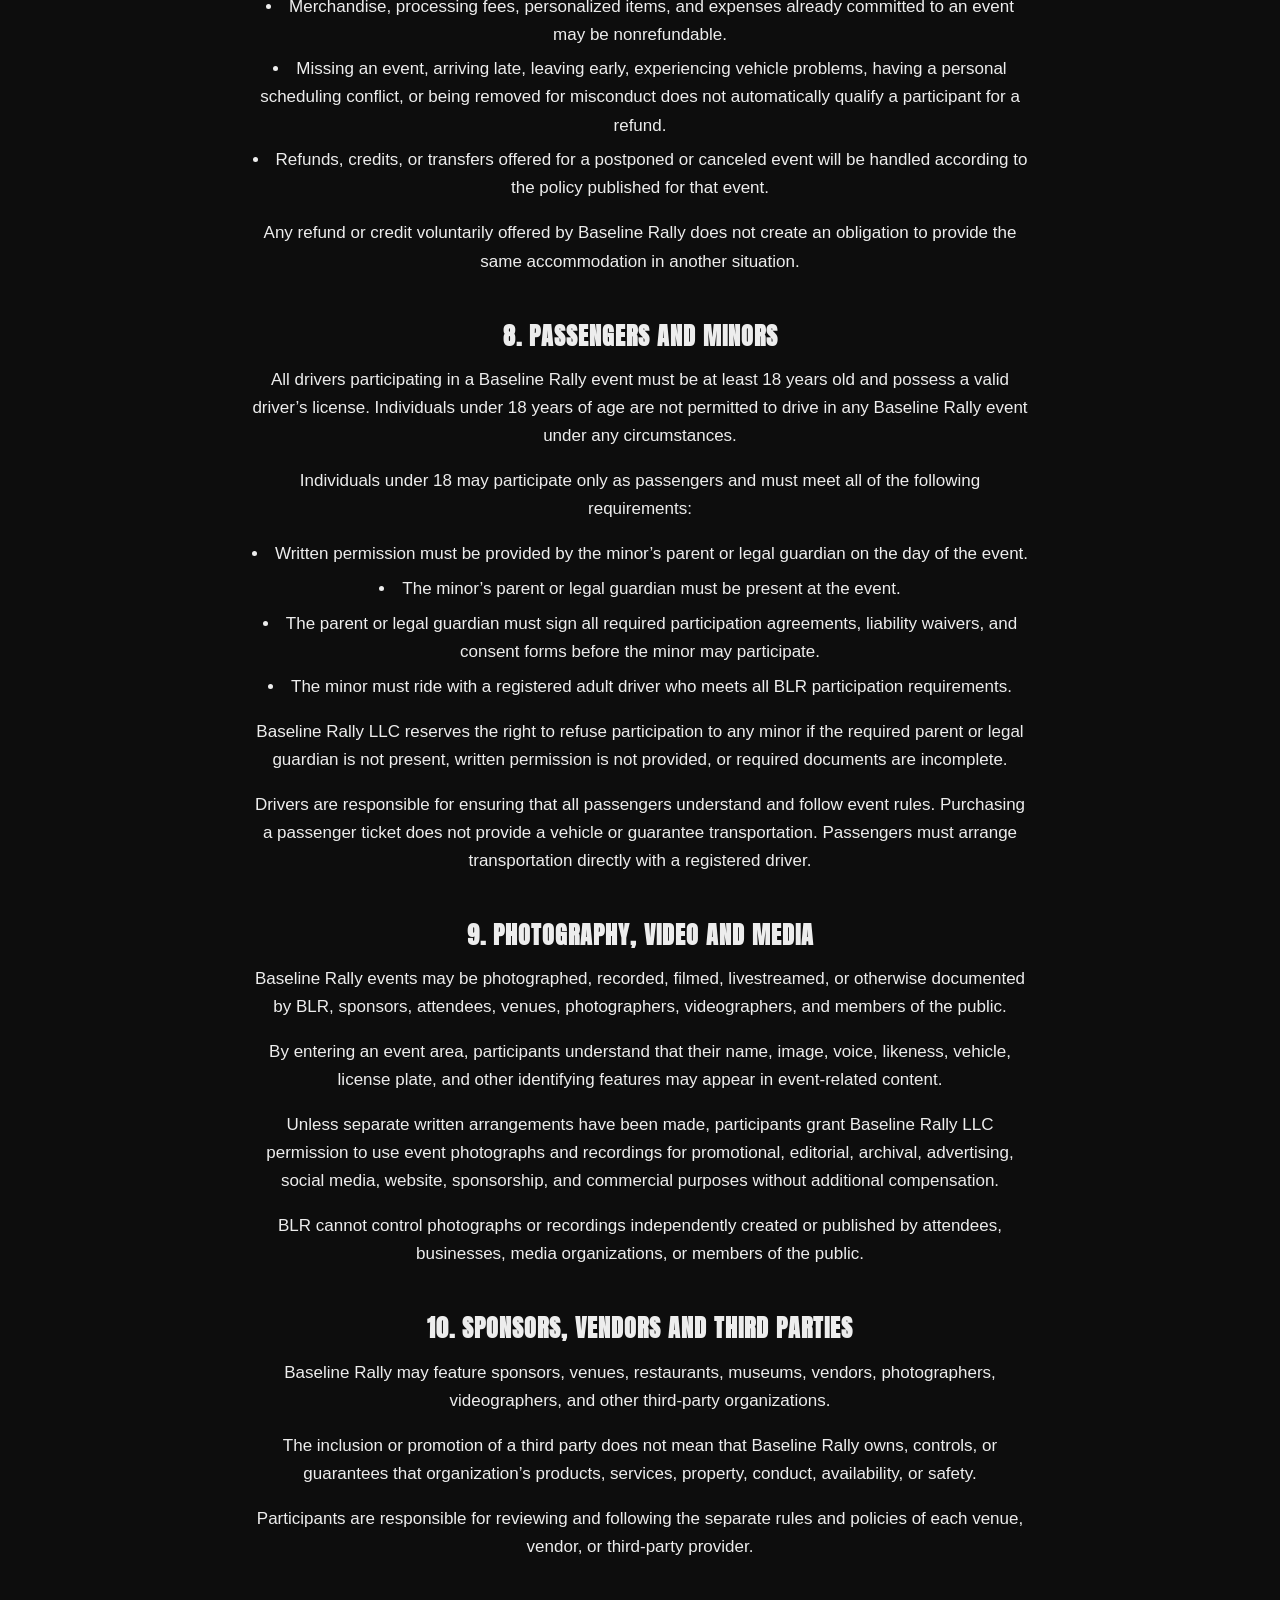
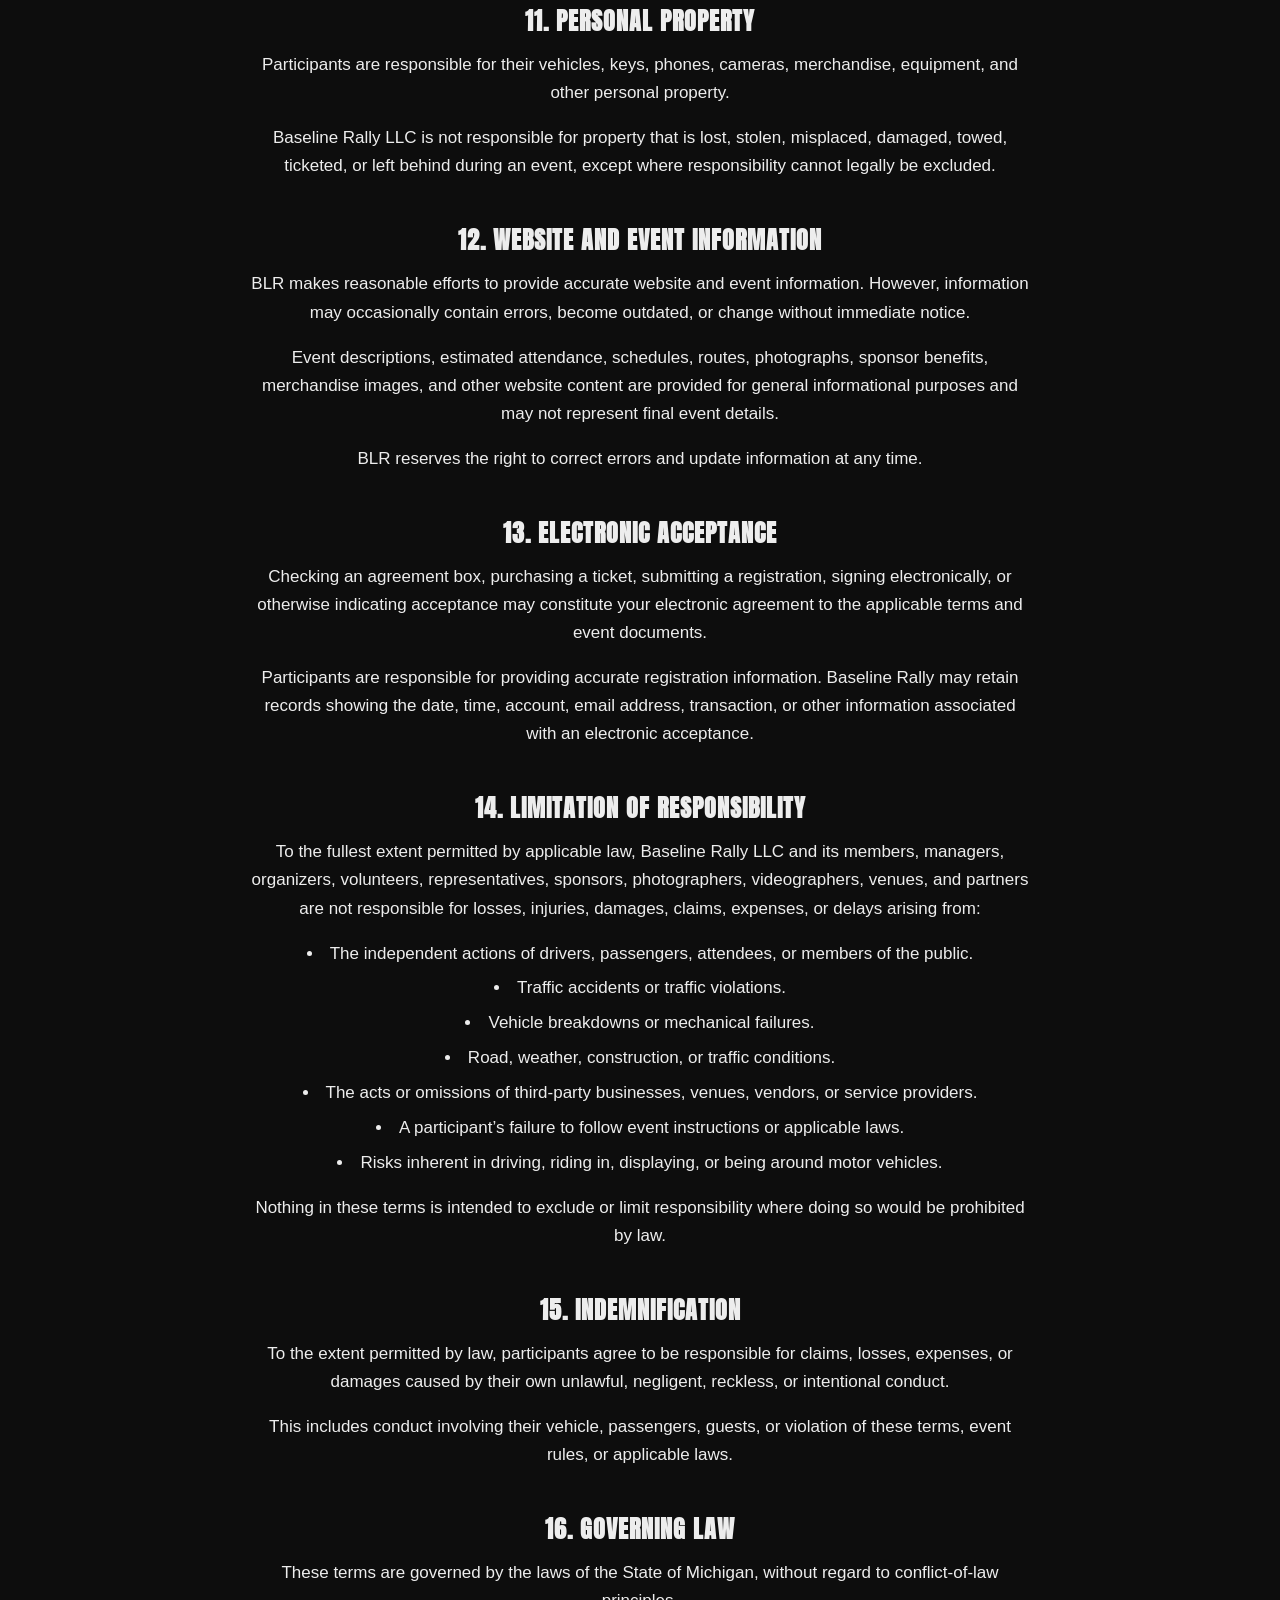
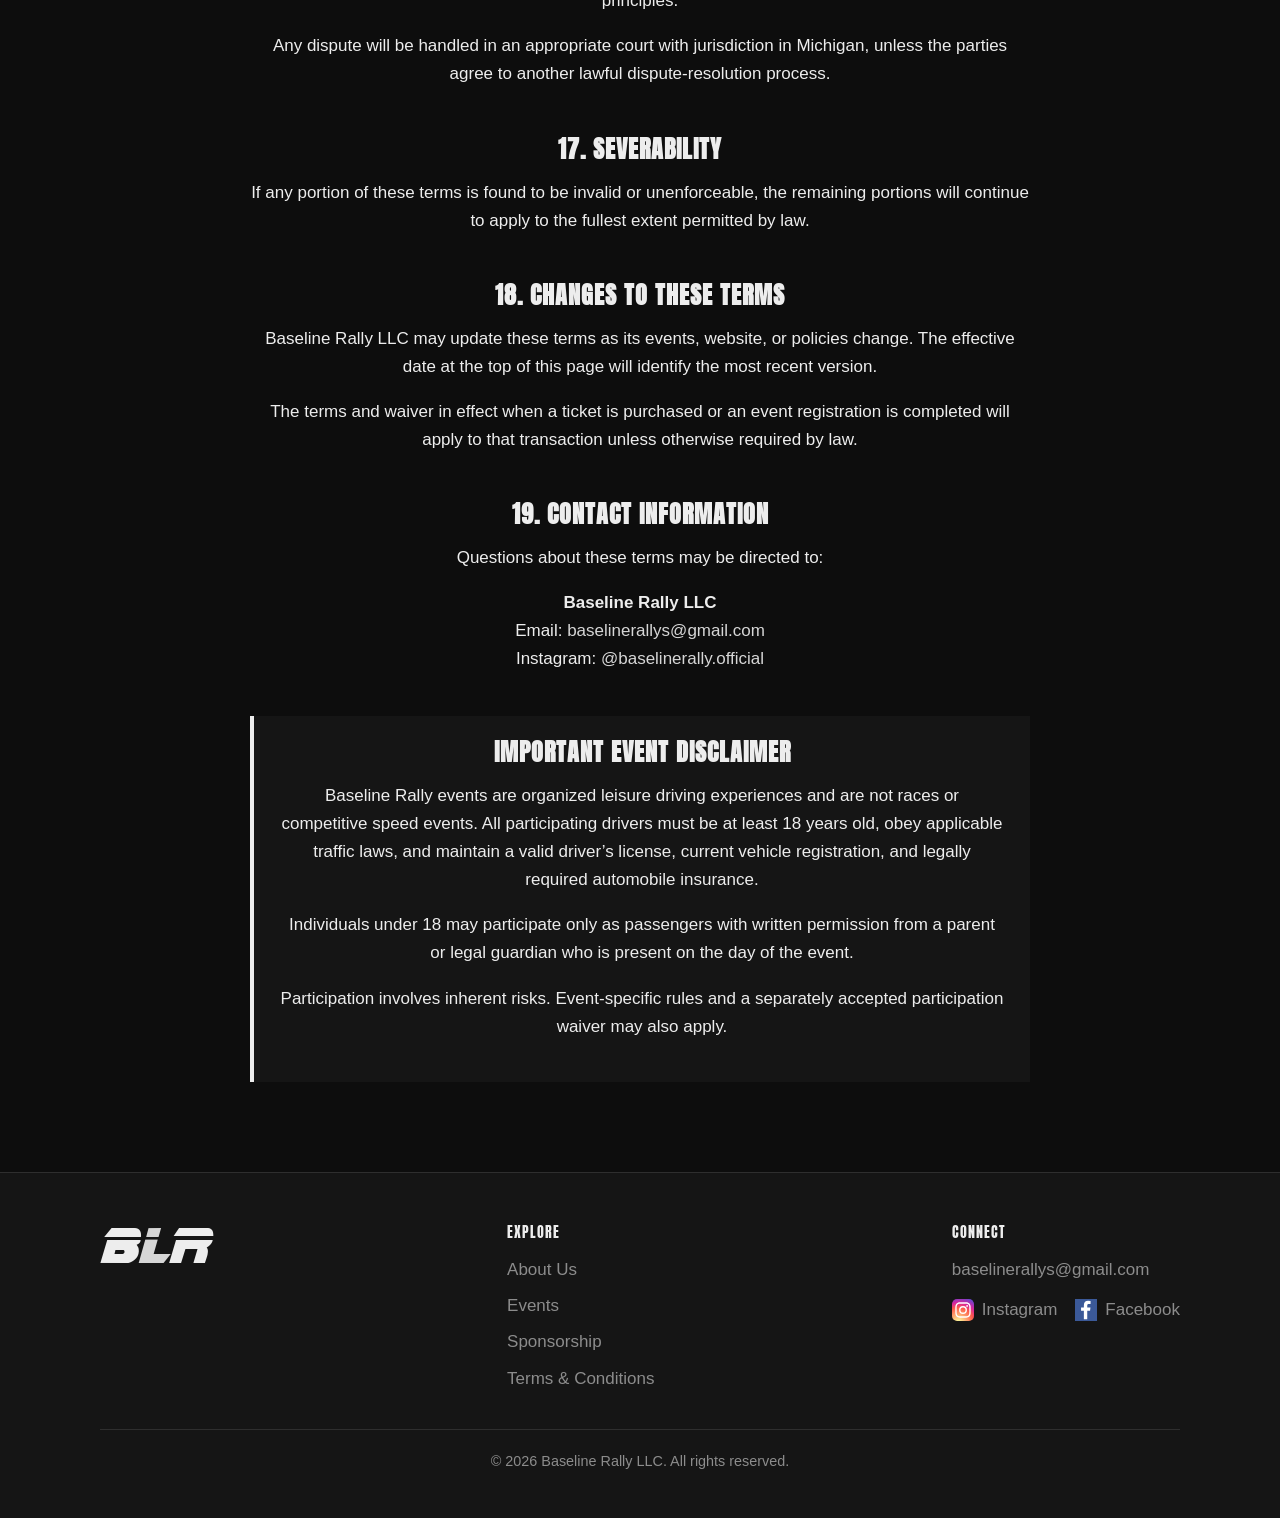
<file: terms.html>
<!DOCTYPE html>
<html lang="en">
<head>
  <meta charset="UTF-8" />
  <meta name="viewport" content="width=device-width, initial-scale=1.0" />
  <!-- PREVIEW BUILD — keeps this out of search results while it is a work in
       progress. REMOVE BEFORE THE REAL LAUNCH, or the live site will never
       be indexed by Google. -->
  <meta name="robots" content="noindex, nofollow" />
  <title>Baseline Rally &middot; Terms &amp; Conditions</title>
  <!-- Link-preview blurb hidden for the client preview. Un-comment before launch.
  <meta name="description" content="Terms, Conditions & Event Disclaimer for Baseline Rally LLC. Effective August 10th, 2026." />
  -->
  <link rel="preconnect" href="https://fonts.googleapis.com" />
  <link rel="preconnect" href="https://fonts.gstatic.com" crossorigin />
  <link href="https://fonts.googleapis.com/css2?family=Anton&display=swap" rel="stylesheet" />
  <link rel="stylesheet" href="css/styles.css" />
  <link rel="icon" href="favicon.svg" type="image/svg+xml" />
  <link rel="icon" href="favicon-32.png" sizes="32x32" type="image/png" />
  <link rel="apple-touch-icon" href="apple-touch-icon.png" />
</head>
<body>
  <a class="skip-link" href="#main">Skip to content</a>

  <header class="site-header">
    <div class="container nav">
      <a class="logo logo-lockup" href="index.html" aria-label="Baseline Rally home"><span class="logo-mark">BLR</span><span class="logo-word">Baselinerally</span></a>
      <button class="nav-toggle" aria-label="Toggle menu" aria-expanded="false" aria-controls="nav-links">&#9776;</button>
      <ul class="nav-links" id="nav-links">
        <li><a href="index.html">Home</a></li>
        <li><a href="about.html">About Us</a></li>
        <li><a href="events.html">Events</a></li>
        <li><a href="sponsorship.html">Sponsorship</a></li>
      </ul>
    </div>
  </header>

  <main id="main">
    <section class="section">
      <div class="legal">
        <h1>Terms, Conditions &amp; Event Disclaimer</h1>
        <p class="effective">Effective Date: August 10th, 2026</p>
        <p>These Terms, Conditions &amp; Event Disclaimer apply to the Baseline Rally website, ticket purchases, registrations, and events organized by <strong>Baseline Rally LLC</strong>, also referred to as &ldquo;Baseline Rally,&rdquo; &ldquo;BLR,&rdquo; &ldquo;we,&rdquo; &ldquo;us,&rdquo; or &ldquo;our.&rdquo;</p>

        <h2>1. Acceptance of These Terms</h2>
        <p>By accessing or using this website, you acknowledge that these Terms, Conditions &amp; Event Disclaimer apply to your use of the Baseline Rally website.</p>
        <p>By purchasing a ticket, registering for an event, submitting participant information, or selecting a checkbox stating that you agree, you confirm that you have read, understood, and accepted these Terms, the applicable Refund and Cancellation Policy, and any event-specific rules or agreements presented to you.</p>
        <p>Participation in a Baseline Rally event may also require the completion of a separate <strong>Event Participation Agreement and Liability Waiver</strong>. Purchasing a ticket or accepting these website terms does not replace any separately required waiver.</p>

        <h2>2. Nature of Baseline Rally Events</h2>
        <p>Baseline Rally organizes leisure driving experiences, automotive gatherings, car meets, and related community events.</p>
        <p>BLR events are not races, timed competitions, speed trials, or opportunities to disregard traffic laws. All participants must operate their vehicles safely, responsibly, and in accordance with all applicable traffic laws.</p>
        <p>BLR does not encourage speeding, reckless driving, street racing, distracted driving, impaired driving, or any other unlawful or unsafe activity.</p>

        <h2>3. Driver Responsibilities</h2>
        <p>Every participating driver must be at least 18 years old and is solely responsible for:</p>
        <ul>
          <li>Maintaining a valid driver&rsquo;s license.</li>
          <li>Maintaining current vehicle registration.</li>
          <li>Maintaining all legally required automobile insurance.</li>
          <li>Ensuring their vehicle is safe, roadworthy, and legally permitted to operate.</li>
          <li>Following all traffic laws and posted speed limits.</li>
          <li>Operating their vehicle safely and responsibly.</li>
          <li>Ensuring that all passengers follow applicable event rules.</li>
          <li>Paying for fuel, tolls, parking, citations, repairs, towing, and other personal expenses unless otherwise stated.</li>
        </ul>
        <p>Baseline Rally does not inspect, approve, certify, or guarantee the safety or mechanical condition of any participant vehicle.</p>

        <h2>4. Assumption of Risk</h2>
        <p>Participation in an automotive event may involve risks, including but not limited to vehicle collisions, mechanical failures, changing road conditions, weather, traffic, construction, actions of other drivers, property damage, bodily injury, serious injury, or death.</p>
        <p>By participating, attendees voluntarily accept the risks associated with driving, riding in a vehicle, attending automotive gatherings, entering event locations, and participating in related activities.</p>
        <p>Each event may require participants to review and sign a separate Event Participation Agreement and Liability Waiver. These website terms do not replace that waiver.</p>

        <h2>5. Participant Conduct</h2>
        <p>Participants must behave safely and respectfully toward other attendees, event staff, sponsors, businesses, venue employees, members of the public, and surrounding communities.</p>
        <p>Baseline Rally reserves the right to refuse admission or remove a participant from an event for conduct including:</p>
        <ul>
          <li>Reckless or dangerous driving.</li>
          <li>Excessive speeding.</li>
          <li>Street racing, burnouts, drifting, or similar activity outside an authorized setting.</li>
          <li>Driving under the influence of alcohol or drugs.</li>
          <li>Harassment, threats, fighting, or disruptive behavior.</li>
          <li>Damage to private or public property.</li>
          <li>Failure to follow instructions from BLR organizers or venue staff.</li>
          <li>Conduct that may harm the reputation, safety, or operation of Baseline Rally.</li>
        </ul>
        <p>A participant removed for unsafe, unlawful, or inappropriate conduct may not be entitled to a refund.</p>

        <h2>6. Routes, Schedules and Event Changes</h2>
        <p>Routes, stops, departure times, arrival times, venues, activities, vendors, sponsors, and event schedules are subject to change.</p>
        <p>Baseline Rally may modify, postpone, relocate, shorten, or cancel an event because of weather, road closures, emergencies, venue availability, safety concerns, circumstances beyond our reasonable control, or other operational needs.</p>
        <p>Participants are responsible for reviewing event communications and arriving at the correct locations at the stated times. BLR is not responsible for participants who become separated from the group, miss a stop, arrive late, or fail to receive information because they provided inaccurate or outdated contact information.</p>

        <h2>7. Tickets, Transfers and Refunds</h2>
        <p>All ticket sales are subject to the refund and transfer policy displayed on the applicable event or ticket page.</p>
        <p>Unless otherwise stated in writing:</p>
        <ul>
          <li>Tickets may not be resold for more than their original purchase price.</li>
          <li>Ticket transfers require prior approval from Baseline Rally.</li>
          <li>Merchandise, processing fees, personalized items, and expenses already committed to an event may be nonrefundable.</li>
          <li>Missing an event, arriving late, leaving early, experiencing vehicle problems, having a personal scheduling conflict, or being removed for misconduct does not automatically qualify a participant for a refund.</li>
          <li>Refunds, credits, or transfers offered for a postponed or canceled event will be handled according to the policy published for that event.</li>
        </ul>
        <p>Any refund or credit voluntarily offered by Baseline Rally does not create an obligation to provide the same accommodation in another situation.</p>

        <h2>8. Passengers and Minors</h2>
        <p>All drivers participating in a Baseline Rally event must be at least 18 years old and possess a valid driver&rsquo;s license. Individuals under 18 years of age are not permitted to drive in any Baseline Rally event under any circumstances.</p>
        <p>Individuals under 18 may participate only as passengers and must meet all of the following requirements:</p>
        <ul>
          <li>Written permission must be provided by the minor&rsquo;s parent or legal guardian on the day of the event.</li>
          <li>The minor&rsquo;s parent or legal guardian must be present at the event.</li>
          <li>The parent or legal guardian must sign all required participation agreements, liability waivers, and consent forms before the minor may participate.</li>
          <li>The minor must ride with a registered adult driver who meets all BLR participation requirements.</li>
        </ul>
        <p>Baseline Rally LLC reserves the right to refuse participation to any minor if the required parent or legal guardian is not present, written permission is not provided, or required documents are incomplete.</p>
        <p>Drivers are responsible for ensuring that all passengers understand and follow event rules. Purchasing a passenger ticket does not provide a vehicle or guarantee transportation. Passengers must arrange transportation directly with a registered driver.</p>

        <h2>9. Photography, Video and Media</h2>
        <p>Baseline Rally events may be photographed, recorded, filmed, livestreamed, or otherwise documented by BLR, sponsors, attendees, venues, photographers, videographers, and members of the public.</p>
        <p>By entering an event area, participants understand that their name, image, voice, likeness, vehicle, license plate, and other identifying features may appear in event-related content.</p>
        <p>Unless separate written arrangements have been made, participants grant Baseline Rally LLC permission to use event photographs and recordings for promotional, editorial, archival, advertising, social media, website, sponsorship, and commercial purposes without additional compensation.</p>
        <p>BLR cannot control photographs or recordings independently created or published by attendees, businesses, media organizations, or members of the public.</p>

        <h2>10. Sponsors, Vendors and Third Parties</h2>
        <p>Baseline Rally may feature sponsors, venues, restaurants, museums, vendors, photographers, videographers, and other third-party organizations.</p>
        <p>The inclusion or promotion of a third party does not mean that Baseline Rally owns, controls, or guarantees that organization&rsquo;s products, services, property, conduct, availability, or safety.</p>
        <p>Participants are responsible for reviewing and following the separate rules and policies of each venue, vendor, or third-party provider.</p>

        <h2>11. Personal Property</h2>
        <p>Participants are responsible for their vehicles, keys, phones, cameras, merchandise, equipment, and other personal property.</p>
        <p>Baseline Rally LLC is not responsible for property that is lost, stolen, misplaced, damaged, towed, ticketed, or left behind during an event, except where responsibility cannot legally be excluded.</p>

        <h2>12. Website and Event Information</h2>
        <p>BLR makes reasonable efforts to provide accurate website and event information. However, information may occasionally contain errors, become outdated, or change without immediate notice.</p>
        <p>Event descriptions, estimated attendance, schedules, routes, photographs, sponsor benefits, merchandise images, and other website content are provided for general informational purposes and may not represent final event details.</p>
        <p>BLR reserves the right to correct errors and update information at any time.</p>

        <h2>13. Electronic Acceptance</h2>
        <p>Checking an agreement box, purchasing a ticket, submitting a registration, signing electronically, or otherwise indicating acceptance may constitute your electronic agreement to the applicable terms and event documents.</p>
        <p>Participants are responsible for providing accurate registration information. Baseline Rally may retain records showing the date, time, account, email address, transaction, or other information associated with an electronic acceptance.</p>

        <h2>14. Limitation of Responsibility</h2>
        <p>To the fullest extent permitted by applicable law, Baseline Rally LLC and its members, managers, organizers, volunteers, representatives, sponsors, photographers, videographers, venues, and partners are not responsible for losses, injuries, damages, claims, expenses, or delays arising from:</p>
        <ul>
          <li>The independent actions of drivers, passengers, attendees, or members of the public.</li>
          <li>Traffic accidents or traffic violations.</li>
          <li>Vehicle breakdowns or mechanical failures.</li>
          <li>Road, weather, construction, or traffic conditions.</li>
          <li>The acts or omissions of third-party businesses, venues, vendors, or service providers.</li>
          <li>A participant&rsquo;s failure to follow event instructions or applicable laws.</li>
          <li>Risks inherent in driving, riding in, displaying, or being around motor vehicles.</li>
        </ul>
        <p>Nothing in these terms is intended to exclude or limit responsibility where doing so would be prohibited by law.</p>

        <h2>15. Indemnification</h2>
        <p>To the extent permitted by law, participants agree to be responsible for claims, losses, expenses, or damages caused by their own unlawful, negligent, reckless, or intentional conduct.</p>
        <p>This includes conduct involving their vehicle, passengers, guests, or violation of these terms, event rules, or applicable laws.</p>

        <h2>16. Governing Law</h2>
        <p>These terms are governed by the laws of the State of Michigan, without regard to conflict-of-law principles.</p>
        <p>Any dispute will be handled in an appropriate court with jurisdiction in Michigan, unless the parties agree to another lawful dispute-resolution process.</p>

        <h2>17. Severability</h2>
        <p>If any portion of these terms is found to be invalid or unenforceable, the remaining portions will continue to apply to the fullest extent permitted by law.</p>

        <h2>18. Changes to These Terms</h2>
        <p>Baseline Rally LLC may update these terms as its events, website, or policies change. The effective date at the top of this page will identify the most recent version.</p>
        <p>The terms and waiver in effect when a ticket is purchased or an event registration is completed will apply to that transaction unless otherwise required by law.</p>

        <h2>19. Contact Information</h2>
        <p>Questions about these terms may be directed to:</p>
        <p>
          <strong>Baseline Rally LLC</strong><br />
          Email: <a href="mailto:baselinerallys@gmail.com">baselinerallys@gmail.com</a><br />
          Instagram: <a href="https://www.instagram.com/baselinerally.official" target="_blank" rel="noopener">@baselinerally.official</a>
        </p>

        <div class="disclaimer">
          <h2 style="margin-top:0;">Important Event Disclaimer</h2>
          <p>Baseline Rally events are organized leisure driving experiences and are not races or competitive speed events. All participating drivers must be at least 18 years old, obey applicable traffic laws, and maintain a valid driver&rsquo;s license, current vehicle registration, and legally required automobile insurance.</p>
          <p>Individuals under 18 may participate only as passengers with written permission from a parent or legal guardian who is present on the day of the event.</p>
          <p>Participation involves inherent risks. Event-specific rules and a separately accepted participation waiver may also apply.</p>
        </div>
      </div>
    </section>
  </main>

  <footer class="site-footer">
    <div class="container footer-grid">
      <div class="footer-brand">
        <a class="logo" href="index.html">B<span>L</span>R</a>
      </div>
      <div>
        <p class="footer-heading">Explore</p>
        <ul class="footer-links">
          <li><a href="about.html">About Us</a></li>
          <li><a href="events.html">Events</a></li>
          <li><a href="sponsorship.html">Sponsorship</a></li>
          <li><a href="terms.html">Terms &amp; Conditions</a></li>
        </ul>
      </div>
      <div>
        <p class="footer-heading">Connect</p>
        <ul class="footer-links">
          <li><a href="mailto:baselinerallys@gmail.com">baselinerallys@gmail.com</a></li>
        </ul>
        <div class="footer-social" style="margin-top:12px;">
          <a href="https://www.instagram.com/baselinerally.official" target="_blank" rel="noopener"><img src="img/instagram.svg" alt="" width="22" height="22" />Instagram</a>
          <a href="https://www.facebook.com/baselinerally" target="_blank" rel="noopener"><img src="img/facebook.svg" alt="" width="22" height="22" />Facebook</a>
        </div>
      </div>
    </div>
    <div class="container">
      <p class="copyright">&copy; 2026 Baseline Rally LLC. All rights reserved.</p>
    </div>
  </footer>

  <script src="js/main.js"></script>
</body>
</html>
</file>
<file: css/styles.css>
/* ===============================================================
   Baseline Rally (BLR) — Global Stylesheet
   =============================================================== */

/* ---- Fonts ---------------------------------------------------- */
/* Blade Runner: bundled locally so it works for ALL visitors.
   local() lets your own installed copy load instantly; the url()
   fallback covers everyone else via the bundled .ttf. */
@font-face {
  font-family: "Blade Runner Movie Font";
  src: local("Blade Runner Movie Font"),
       url("../fonts/BladeRunnerMovieFont.ttf") format("truetype");
  font-display: swap;
}

/* !! IMPORTANT — DO NOT set text-transform: uppercase on brand text !!
   In this font the UPPERCASE slots B, L and R do not contain letters at
   all — they contain movie logo artwork:
       B -> running-man figure        (advance width 1.309em)
       L -> "BLADE" wordmark          (advance width 1.096em)
       R -> full "BLADE RUNNER" logo  (advance width 4.670em)
   Those are exactly the letters in "BLR" / "Baseline Rally", so uppercase
   renders the logo as figure + BLADE + BLADE RUNNER instead of "BLR".
   The lowercase slots hold the real letterforms, which are drawn as caps
   anyway. So every brand-font element below forces text-transform:lowercase
   and the HTML keeps normal "BLR" / "Baseline Rally" text for screen
   readers and SEO. All other letters are unaffected. */

/* Anton (supporting display font) loaded from Google Fonts in each
   page <head>. Arial is the always-present fallback. */

/* ---- Design tokens ------------------------------------------- */
:root {
  --black: #0d0d0d;
  --panel: #151515;
  --panel-2: #1e1e1e;
  --white: #ededed;
  --muted: #8c8c8c;

  /* Rally red is now used in exactly ONE place: the event banner. The hero
     title and the sponsorship heading are both white on black. Scarcity is
     the point — it reads as deliberate instead of decorative. Don't spend it
     on links or buttons.
     White on #e10600 measures 4.97:1, which clears WCAG AA for body text. */
  --brand-red: #e10600;
  --brand-red-dark: #b00500;

  /* General-purpose accent is a light grey. Everything that used to be red
     (links, card links, status text, footer hovers) inherits this. */
  --accent: #d6d6d6;
  --accent-dark: #ffffff;

  --border: #2e2e2e;
  --max: 1120px;
  --radius: 0;              /* brutalist: no rounded corners, anywhere */

  /* Letter spacing taken from the Canva mock, converted to em so it scales
     with font size instead of breaking at different sizes.
       --track-mark : Canva -21, for the "BLR" marks (header + footer)
       --track-word : Canva  14, for the long "Baseline Rally" wordmark
     These are the ONLY two numbers to touch if the spacing needs adjusting —
     every rule below derives from them. See the note in the handover about
     which Canva unit scale these assume. */
  --track-mark: -0.021em;
  /* Tracks the header lockup's wordmark out to match the BLR above it.
     Measured, not guessed — see the note on .logo-lockup. */
  --logo-word-track: 0.089em;
  --track-word: 0.060em;   /* opened up from 0.014 to match the Canva mock */
  --brand-font: "Blade Runner Movie Font", "Anton", Arial, sans-serif;
  --display-font: "Anton", Arial, sans-serif;
  --body-font: Arial, Helvetica, "Segoe UI", sans-serif;
}

/* ---- Reset --------------------------------------------------- */
*, *::before, *::after { box-sizing: border-box; }
html { scroll-behavior: smooth; }
body {
  margin: 0;
  background: var(--black);
  color: var(--white);
  font-family: var(--body-font);
  font-size: 17px;
  line-height: 1.65;
  -webkit-font-smoothing: antialiased;
}
img { max-width: 100%; display: block; }
a { color: var(--accent); text-decoration: none; }
a:hover { text-decoration: underline; }

.container { width: 100%; max-width: var(--max); margin: 0 auto; padding: 0 20px; }

/* Brand / display typography */
/* text-transform: lowercase is REQUIRED here — see the @font-face note above */
.brand-font { font-family: var(--brand-font); letter-spacing: 2px; text-transform: lowercase; }
h1, h2, h3 { font-family: var(--display-font); line-height: 1.05; letter-spacing: 1px; text-transform: uppercase; margin: 0 0 .5em; }
h1 { font-size: clamp(2.2rem, 6vw, 4rem); }
h2 { font-size: clamp(1.6rem, 4vw, 2.4rem); }
h3 { font-size: 1.2rem; letter-spacing: .5px; }

/* ---- Skip link (accessibility) ------------------------------ */
.skip-link {
  position: absolute; left: -999px; top: 0; z-index: 200;
  background: var(--white); color: var(--black); padding: 10px 16px; border-radius: 0;
}
.skip-link:focus { left: 0; }

/* ---- Header / Nav ------------------------------------------- */
.site-header {
  position: sticky; top: 0; z-index: 100;
  background: rgba(10,10,10,.92);
  backdrop-filter: blur(8px);
  border-bottom: 1px solid var(--border);
}
.nav {
  display: flex; align-items: center; justify-content: space-between;
  min-height: 72px; gap: 16px;
}
.logo {
  font-family: var(--brand-font);
  /* 2.8rem, up from 2rem: the lockup's wordmark is 0.22x the mark by design,
     so at the old size it rendered ~7px and turned to mush. This is the
     smallest mark that leaves the wordmark legible, and still clears the
     header's 72px min-height. */
  font-size: 2.8rem; color: var(--white); letter-spacing: var(--track-mark);
  text-decoration: none; line-height: 1;
  /* REQUIRED — see the @font-face note above. "BLR" is all three broken
     uppercase slots, so without this the logo renders as movie artwork. */
  text-transform: lowercase;
}
/* ---- Header logo lockup ------------------------------------------
   Big BLR with the wordmark tucked underneath, per the Canva mock. Both
   lines are sized in em off .logo's font-size, so changing that one value
   rescales the whole lockup.
   --logo-word-track is tuned so the wordmark ends up the same width as the
   mark above it — that flush-both-edges alignment is what makes it read as
   a designed lockup rather than two stacked words. Retune it if either the
   mark's tracking or the wordmark's font-size changes. */
.logo-lockup { display: inline-flex; flex-direction: column; align-items: flex-start; line-height: 1; }
.logo-lockup .logo-mark { display: block; font-size: 1em; letter-spacing: var(--track-mark); }
.logo-lockup .logo-word {
  display: block; font-size: 0.22em;
  letter-spacing: var(--logo-word-track);
  /* Negative because the gap is mostly the mark's internal leading (its line
     box is taller than its cap height), not spacing we added. em here is the
     wordmark's own font-size, so the tuck scales with the lockup. */
  margin-top: -0.70em;
}
.logo:hover { color: var(--accent); text-decoration: none; }
.logo span { color: var(--accent); }

/* Header logo is solid white. `inherit` (rather than a hard-coded white)
   means the L follows the parent on hover too, so all three letters
   recolor together instead of the L sitting there already-red. */
.site-header .logo span { color: inherit; }

.nav-links { display: flex; gap: 8px; list-style: none; margin: 0; padding: 0; align-items: center; }
.nav-links a {
  color: var(--white); text-transform: uppercase; font-weight: bold;
  font-size: .95rem; letter-spacing: 1px; padding: 8px 14px; border-radius: 0;
  /* Multi-word labels ("About Us", "Terms & Conditions") must never break
     mid-label — a wrapped label splits its hover/active highlight in two. */
  white-space: nowrap;
}
.nav-links a:hover, .nav-links a.active { background: var(--panel-2); color: var(--accent); text-decoration: none; }
/* Tab navigation is only usable if focus is visible. :focus-visible shows this
   for keyboard users without drawing an outline on mouse clicks. */
.nav-links a:focus-visible,
.nav-toggle:focus-visible,
.logo:focus-visible { outline: 3px solid var(--white); outline-offset: 2px; }

.nav-toggle {
  display: none; background: none; border: 2px solid var(--border); color: var(--white);
  width: 48px; height: 48px; border-radius: 0; cursor: pointer; font-size: 1.4rem; line-height: 1;
}

/* ---- Event announcement banner ------------------------------ */
.event-banner {
  display: block; background: var(--brand-red); color: #fff; text-align: center;
  padding: 12px 16px; text-decoration: none; overflow: hidden;
}
.event-banner:hover { background: var(--brand-red-dark); color: #fff; text-decoration: none; }
/* Keyboard users need to see focus land on the banner too, not just hover. */
.event-banner:focus-visible { outline: 3px solid var(--white); outline-offset: -3px; }
.event-banner .ticker {
  display: inline-block; white-space: nowrap; font-family: var(--display-font);
  letter-spacing: 2px; text-transform: uppercase; font-size: 1rem;
  animation: scroll-left 18s linear infinite;
}
@keyframes scroll-left {
  0% { transform: translateX(60%); }
  100% { transform: translateX(-100%); }
}
@media (prefers-reduced-motion: reduce) {
  .event-banner .ticker { animation: none; }
}

/* ---- Hero --------------------------------------------------- */
.hero {
  position: relative; text-align: center;
  padding: clamp(64px, 14vw, 150px) 20px;
  /* The red glow went with the red banner — a flat grey ramp lets the
     wordmark carry the page instead of competing with a coloured wash. */
  background: linear-gradient(180deg, #171717, #0d0d0d);
  border-bottom: 1px solid var(--border);
}
/* text-transform overrides the uppercase inherited from the h1 rule —
   REQUIRED, see the @font-face note above ("Baseline Rally" has B, L and R). */
/* text-indent cancels the trailing letter-space. CSS puts letter-spacing
   after the LAST character as well, so centred text drifts left by half the
   tracking (6px here => 3px). Indenting by the same amount re-centres it.
   Keep text-indent equal to letter-spacing on any centred text. */
.hero .brand-title { font-family: var(--brand-font); font-size: clamp(3rem, 12vw, 7rem); letter-spacing: var(--track-word); text-indent: var(--track-word); margin: 0; text-transform: lowercase; }
/* Hero wordmark is white on black — no red. (A .accent rule lived here and
   coloured "Rally"; removed once the title went monochrome.) */
.hero p.tagline { color: var(--muted); font-size: 1.2rem; margin-top: 14px; text-transform: uppercase; letter-spacing: 3px; text-indent: 3px; }
/* On pages where the heading is the hero's only content, drop its bottom
   margin — otherwise it stacks onto the hero's padding and the heading sits
   visibly high in the band. Scoped to :last-child so heroes that do have a
   tagline keep the gap between the two. */
.hero h1:last-child { margin-bottom: 0; }

/* Optical correction for the oblique face. With the tracking cancelled above,
   the title's advance box is now mathematically centred — but this typeface
   slants right, so the ink overhangs its box (the Y's apex juts further right
   than the B's base juts left) and the wordmark still reads right-of-centre.
   Measured at 7.5px of overhang on a 112px title = 0.067em, so an em value
   stays correct at every font size.
   Because the wordmark is stacked, each line gets its own correction — the
   overhang depends on which letter ends the line, and "Baseline" (E) leans
   less than "Rally" (Y). Values are in em so they hold at every font size. */
.hero .brand-title .line { display: block; position: relative; }
.hero .brand-title .line:nth-child(1) { left: -0.031em; }  /* "Baseline" ends in E: measured 3.5px lean at 112px */
.hero .brand-title .line:nth-child(2) { left: -0.067em; }  /* "Rally" ends in Y: measured 7.5px lean at 112px */

/* image placeholder box */
.media-placeholder {
  display: flex; align-items: center; justify-content: center;
  min-height: 320px; background:
    repeating-linear-gradient(45deg, #131313, #131313 18px, #171717 18px, #171717 36px);
  border: 1px dashed var(--border); border-radius: var(--radius);
  color: var(--muted); text-transform: uppercase; letter-spacing: 2px;
  font-family: var(--display-font); text-align: center; padding: 24px;
}

/* Photo frame. Reserves a 3:2 box before the image loads so the page below
   doesn't jump, and keeps the placeholder stripes as the background so a
   missing file degrades to the old placeholder look rather than a void. */
.media-frame {
  aspect-ratio: 3 / 2;
  background: repeating-linear-gradient(45deg, #131313, #131313 18px, #171717 18px, #171717 36px);
  border: 1px solid var(--border);
  overflow: hidden;
}
.media-frame img { width: 100%; height: 100%; object-fit: cover; display: block; }
/* Event flyers are 4:5 portrait. The ratio has to match the artwork exactly —
   object-fit: cover would otherwise crop text off a poster. */
.media-frame.poster { aspect-ratio: 4 / 5; }

/* ---- Buttons ------------------------------------------------ */
/* Square, hard-edged, no lift on hover — the hover is a straight
   colour inversion, which is the brutalist move. */
.btn {
  display: inline-block; background: var(--white); color: var(--black);
  font-family: var(--display-font); text-transform: uppercase; letter-spacing: 2px; text-indent: 2px;
  padding: 15px 34px; border-radius: 0; border: 2px solid var(--white);
  cursor: pointer; transition: background .12s ease, color .12s ease, border-color .12s ease;
}
.btn:hover { background: transparent; color: var(--white); border-color: var(--white); text-decoration: none; }
.btn.secondary { background: transparent; color: var(--white); border-color: var(--border); }
.btn.secondary:hover { background: var(--white); color: var(--black); border-color: var(--white); }

/* ---- Sections & layout ------------------------------------- */
.section { padding: clamp(48px, 8vw, 90px) 0; }
.section.alt { background: var(--panel); border-top: 1px solid var(--border); border-bottom: 1px solid var(--border); }
.section-head { text-align: center; margin-bottom: 40px; }
.section-head p { color: var(--muted); max-width: 640px; margin: 0 auto; }

.prose { max-width: 760px; margin: 0 auto; }
.prose p { margin: 0 0 1.2em; }
/* No text-transform: the creed is set in the sentence case written in the
   HTML, so the copy in the markup is exactly what renders. text-indent
   matches letter-spacing to keep the centring honest (see .brand-title). */
.creed { text-align: center; font-family: var(--display-font); letter-spacing: 1px; text-indent: 1px; font-size: 1.3rem; line-height: 1.5; margin: 32px 0; color: var(--white); }
/* Creed text is deliberately one uniform colour on both pages — no emphasis
   span. (A .creed .accent rule used to live here; removed once unused.) */

/* nav cards on homepage */
.card-grid { display: grid; grid-template-columns: repeat(auto-fit, minmax(240px, 1fr)); gap: 22px; }
/* Static by design — no :hover on the card itself. The card is a <div>; only
   the "card-link" inside it is clickable, and that link keeps its own hover,
   so nothing loses its affordance. (transition removed with the hover: with
   nothing left to animate it was dead weight.) */
.card {
  background: var(--panel); border: 1px solid var(--border); border-radius: var(--radius);
  padding: 30px 26px; text-align: center;
}
.card h3 { color: var(--white); }
.card p { color: var(--muted); margin: 0 0 18px; }
.card a.card-link { color: var(--accent); font-family: var(--display-font); text-transform: uppercase; letter-spacing: 1px; }

/* status message (events coming soon) */
.status-block { text-align: center; padding: 60px 20px; }
.status-block .big {
  font-family: var(--display-font); text-transform: uppercase; letter-spacing: 4px; text-indent: 4px;
  font-size: clamp(2rem, 7vw, 3.6rem); color: var(--accent); margin: 0 0 16px;
}
.status-block p { color: var(--muted); }

/* event card (when an event exists) */
.event-card {
  display: grid; grid-template-columns: 1fr 1fr; gap: 34px; align-items: start;
  background: var(--panel); border: 1px solid var(--border); border-radius: var(--radius); padding: 30px;
}
.event-card .meta .date { color: var(--accent); font-family: var(--display-font); letter-spacing: 2px; text-transform: uppercase; }
.event-card .meta h2 { margin: .3em 0 .6em; }
.event-card .meta p { color: var(--muted); }
.event-card .meta .venue {
  color: var(--white); font-family: var(--display-font); letter-spacing: 1px;
  text-transform: uppercase; font-size: .95rem; line-height: 1.6; margin-top: 1.6em;
}

/* contact strip */
.contact-strip { text-align: center; }
.contact-strip a { font-family: var(--display-font); font-size: 1.3rem; letter-spacing: 1px; }

/* ---- Terms page -------------------------------------------- */
/* padding matches .container's 20px — this block sits directly in the
   <section> rather than inside a .container, so it has to supply its own
   gutters or the text runs edge-to-edge below 820px. */
.legal { max-width: 820px; margin: 0 auto; padding: 0 20px; text-align: center; }
.legal .effective { color: var(--muted); text-transform: uppercase; letter-spacing: 2px; font-weight: bold; }
.legal h2 { font-size: 1.5rem; margin-top: 2em; color: var(--white); }
/* Markers must sit inside the flow, otherwise they stay pinned left while the
   text centres and the bullets read as detached. */
.legal ul { padding-left: 0; list-style-position: inside; }
.legal li { margin-bottom: .4em; }
.legal .disclaimer { background: var(--panel); border-left: 4px solid var(--white); padding: 24px 26px; border-radius: 0; margin-top: 2.5em; }

/* ---- Footer ------------------------------------------------- */
.site-footer {
  background: var(--panel); border-top: 1px solid var(--border);
  padding: 48px 0 30px; margin-top: auto;
}
.footer-grid { display: flex; flex-wrap: wrap; gap: 30px; justify-content: space-between; align-items: flex-start; }
/* Larger than the header mark — with the description line gone it is the only
   thing left in this column, so it carries the footer on its own. */
.footer-brand .logo { font-size: 3.2rem; }
.footer-links { list-style: none; margin: 0; padding: 0; display: flex; flex-direction: column; gap: 8px; }
.footer-links a, .footer-social a { color: var(--muted); }
.footer-links a:hover, .footer-social a:hover { color: var(--accent); }
.footer-social { display: flex; gap: 18px; flex-wrap: wrap; }
/* inline-flex keeps the icon and its label on one baseline and makes the whole
   pair a single click/tap target rather than two adjacent ones. */
.footer-social a { display: inline-flex; align-items: center; gap: 8px; }
.footer-social a img { width: 22px; height: 22px; display: block; }
.footer-heading { font-family: var(--display-font); text-transform: uppercase; letter-spacing: 1px; font-size: .9rem; color: var(--white); margin: 0 0 12px; }
.copyright { text-align: center; color: var(--muted); font-size: .9rem; margin-top: 36px; border-top: 1px solid var(--border); padding-top: 20px; }

/* page wrapper so footer sits at bottom */
body { display: flex; flex-direction: column; min-height: 100vh; }
main { flex: 1 0 auto; }

/* ---- Responsive -------------------------------------------- */
/* Back to 760px. This was raised to 900px while "Terms & Conditions" sat in
   the nav — that label is roughly twice the width of any other and forced the
   row to collapse early. With four short items it fits comfortably again. */
@media (max-width: 760px) {
  .nav-toggle { display: block; }
  .nav-links {
    position: absolute; top: 72px; left: 0; right: 0;
    flex-direction: column; align-items: stretch; gap: 0;
    background: var(--black); border-bottom: 1px solid var(--border);
    max-height: 0; overflow: hidden;
    /* visibility is what removes the links from the tab order. max-height:0
       with overflow:hidden only clips them visually — they stay focusable, so
       keyboard users tab into an invisible menu and lose track of focus.
       The 0s delay keeps them visible for the .25s collapse animation, then
       hides them; opening flips visibility instantly so the reveal animates. */
    visibility: hidden;
    transition: max-height .25s ease, visibility 0s linear .25s;
  }
  .nav-links.open {
    max-height: 400px; visibility: visible;
    transition: max-height .25s ease, visibility 0s;
  }
  /* The cramped-menu fix. These links are inline boxes by default, so in the
     dropdown their padding, divider border and active highlight all
     shrink-wrapped the text instead of filling the row — and vertical padding
     on an inline box doesn't grow the line at all, which is what squashed the
     rows together. Making them flex rows fixes all of it; min-height gives a
     48px touch target, the accessibility floor for tappable controls. */
  .nav-links a {
    display: flex; align-items: center;
    min-height: 48px; padding: 12px 20px;
    border-top: 1px solid var(--border); border-radius: 0;
  }
}

/* Kept at its original 760px — only the nav needed the earlier breakpoint. */
@media (max-width: 760px) {
  .event-card { grid-template-columns: 1fr; }
}
</file>
